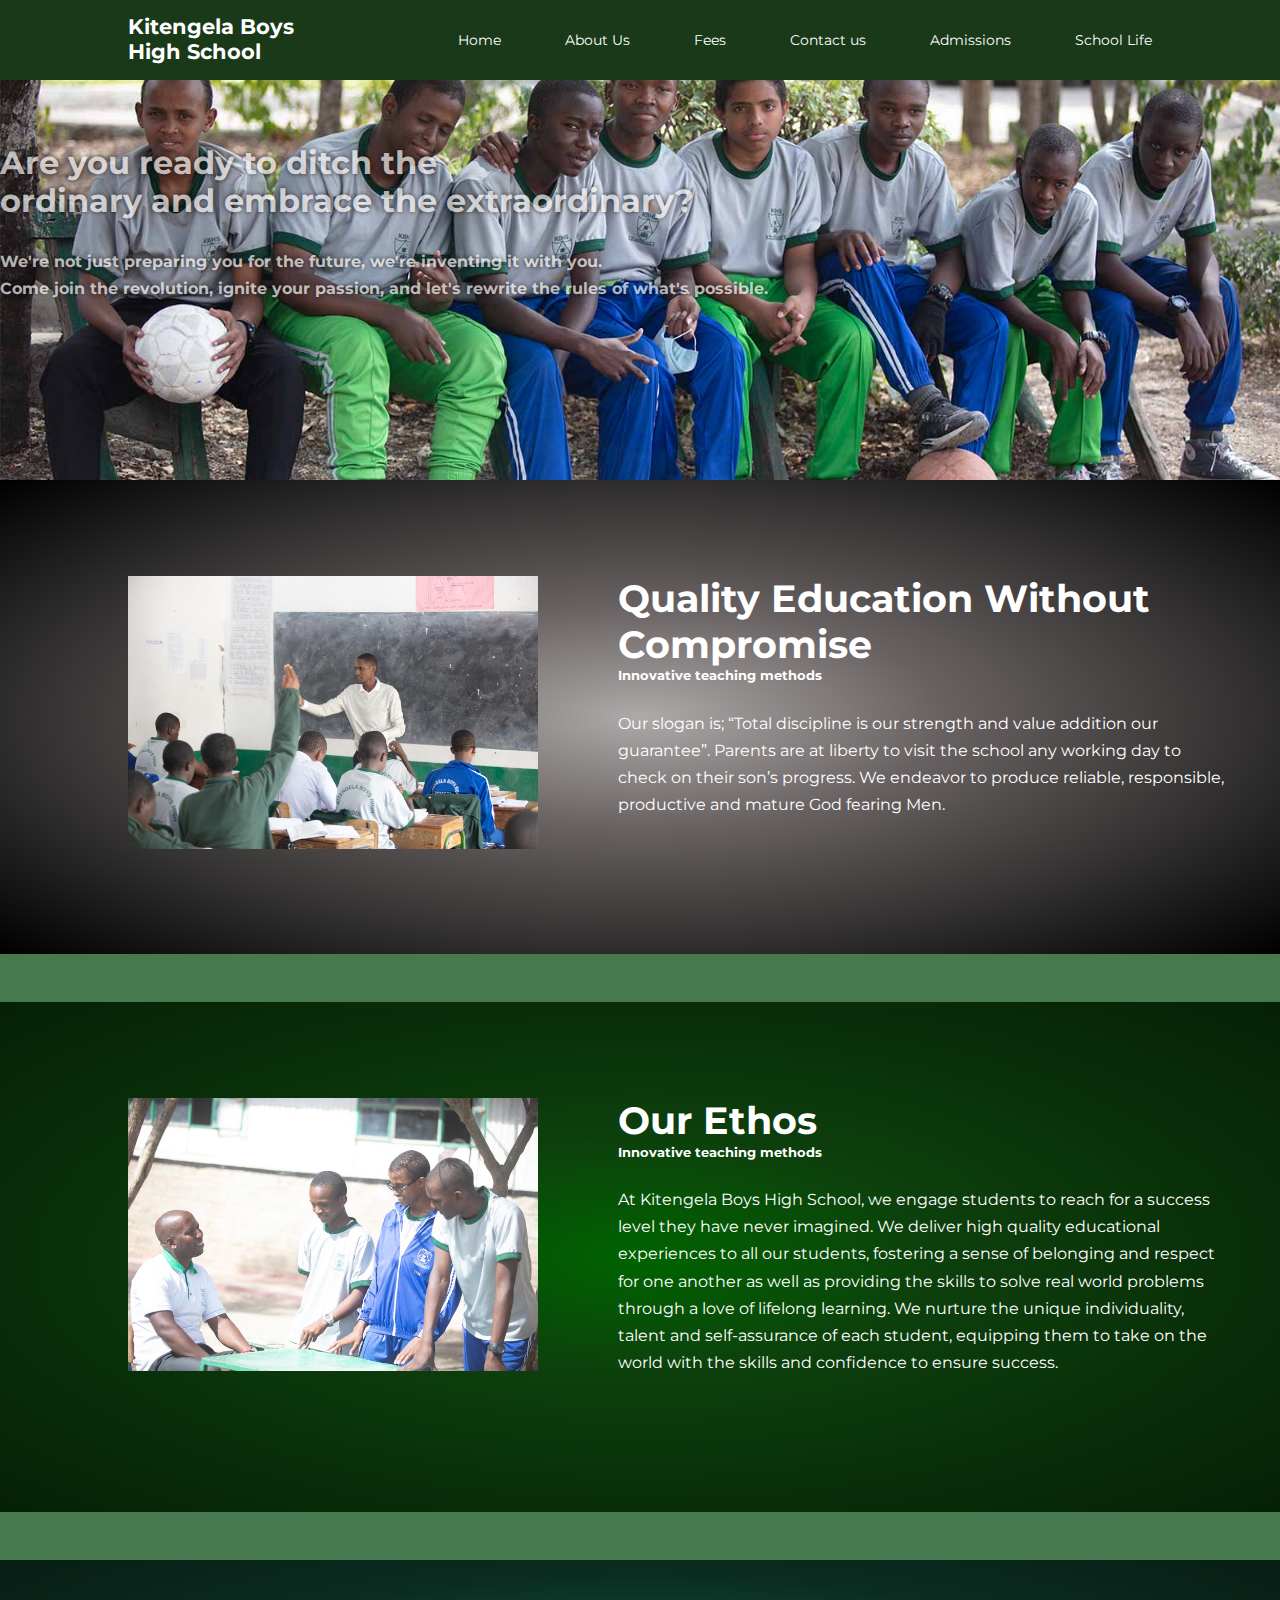
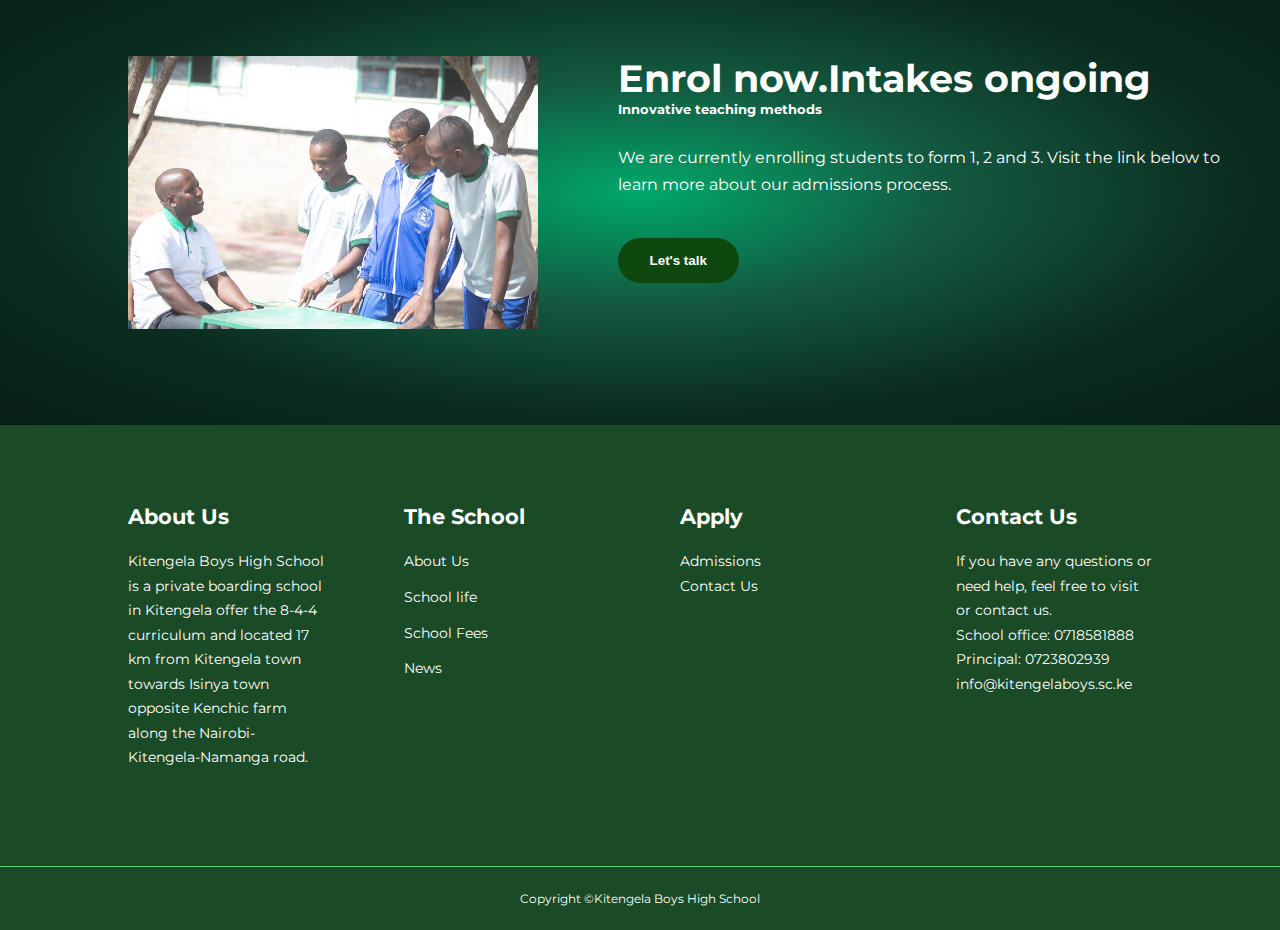
<file: kahoro22.github.io-main/about.html>
<!DOCTYPE html>
<html lang="en">
<head>
    <meta charset="UTF-8">
    <meta name="viewport" cont ent="width=device-width, initial-scale=1.0">
    <title>About Us >> Kitengela Boys High School</title>
    <!--icon scout cdn-->
    <link rel="stylesheet" href="https://unicons.iconscout.com/release/v4.0.0/css/line.css">
    <link rel="stylesheet" href="https://unicons.iconscout.com/release/v2.1.6/css/unicons.css">
     <!--google fonts links-->
     <link rel="stylesheet" href="https://fonts.googleapis.com/css?family=Montserrat|Ubuntu"/>
     
   

     <!--google monserat family fonts-->
     <link rel="preconnect" href="https://fonts.googleapis.com">
     <link rel="preconnect" href="https://fonts.gstatic.com" crossorigin>
     <link href="https://fonts.googleapis.com/css2?family=Montserrat:wght@300;400;500;600;700;900&display=swap" rel="stylesheet">
    <!--custom css link-->
    <link rel="stylesheet" href="./css/styles.css">
    <link rel="stylesheet" href="./css/about.css">
   
</head>
<body>


    <!--==NAVIGATION BAR==-->
    <nav>
        <div class="container nav__container">
            <a href="index.html"><h4>Kitengela Boys<br>High  School</h4></a>
            <ul class="nav__menu">
                <li><a href="index.html">Home</a></li>
                <li><a href="./about.html">About Us</a></li>
                <li><a href="./fees.html">Fees</a></li>
                <li><a href="./contact.html">Contact us</a></li>
                <li><a href="./admissions.html">Admissions</a></li>
                <li><a href="./courses.html">School Life</a></li>
            </ul>

            <button id="open-menu-btn"><i class="uil uil-list-ul"></i></button>
            <button id="close-menu-btn"><i class="uil uil-multiply"></i></button>


        </div>
    </nav>




<header class="about-header">
        <img src="./images/games.jpg" alt="Background Image" class="about-header-image">
        <div class="header-text">
          <h1>Are you ready to ditch the<br> ordinary and embrace the extraordinary?</h1><br>
          <p>We're not just preparing you for the future,
             we're inventing it with you.
             <br> Come join the revolution, ignite your passion,
             and let's rewrite the rules of what's possible.</p>
        </div>
</header>

<style>
.about-header {
    position: relative;
    height: 400px; /* Adjust height as needed */
    background-color: #000; /* Transparent black to blend with image */
    background-image: url('./images/games.jpg');
    background-size: cover; /* Stretch image to fit container */
    background-position: center; /* Center image  */
    text-align:start;
    color: rgb(245, 242, 242); /* Adjust text color for optimal contrast */
  }
  
.about-header-image {
    position: absolute;
    top: 0;
    left: 0;
    width: 100%;
    height: 100%;
    opacity: 0.3; /* Adjust opacity for desired image visibility */
  }
  
.about-header-text {
    position: absolute;
    top: 50%;
    left: 50%;
    transform: translate(-50%, -50%);
  }
  
 .about-header h1 {
    font-size: 2em;
    margin: 0;
    padding-top: 4rem;
    text-shadow: 0 0 5px #000;
  }
  
 .about-header p {
    margin: 0;
    font-weight: bold;
    text-shadow: 0 0 5px #000;

  }
</style>



<section class="about__achievements quality">
    <div class="container about__achievements-container">
      <div class="about__achievements-left">
        <img src="./images/boysinclass.jpg">
      </div>
      <div class="about__achievements-right">
         <h1>Quality Education Without Compromise</h1>
         <h5>Innovative teaching methods</h5>
         <p>
            Our slogan is; “Total discipline is our strength and value addition our guarantee”. Parents are at liberty to visit the school any working day to check on their son’s progress. We endeavor to produce reliable, responsible, productive and mature God fearing Men.
         </p>
        
        
      </div>
    </div>
  </section>

  <style>
    .quality{
        background:radial-gradient(#aeaaaa,#686161,#333131,#000);
    }
  </style>

<!--
    <section class="about__achievements ethoss">
      <div class="photoclass-container">
        <div class="container about__achievements-container">
        <div class="about__achievements-left">
          <img src="./images/boysinclass.jpg" class="photoclass">
        </div>
        <div class="about__achievements-right">
           <h1>Quality Education Without Compromise</h1>
           <p>Our slogan is; “Total discipline is our strength and value addition our guarantee”. Parents are at liberty to visit the school any working day to check on their son’s progress. We endeavor to produce reliable, responsible, productive and mature God fearing Men.

            The school believes and thrives on total discipline for all students. Therefore, all students are required to strictly adhere to all rules and regulations. Movement out of the school premises is HIGHLY and STRICTLY controlled at all times.
            
            Welcome to our school and we guarantee to give you back a reliable, responsible, productive, mature and God-fearing son after his stay in our school.
          </p>
          <div class="achievements__cards">
            <article class="achievement__card">
                <span class="achievement__icon">
                    <i class="uil uil-arrow-circle-right"></i>
                </span>
                 <h3>further</h3>
                <p>courses</p>
            </article>
            
            <article class="achievement__card">
                <span class="achievement__icon">
                    <i class="uil uil-arrow-circle-right"></i>
                </span>
                 <h3>further</h3>
                <p>courses</p>
            </article>

            <article class="achievement__card">
                <span class="achievement__icon">
                    <i class="uil uil-arrow-circle-right"></i>
                </span>
                 <h3>further</h3>
                <p>courses</p>
            </article>


            <article class="achievement__card pcard">
                <span class="achievement__icon">
                    <i class="uil uil-arrow-circle-right"></i>
                </span>
                 <h3>further</h3>
                <p>courses</p>
            </article>
           
          </div>
        </div>
      </div>
    </div>
</section>



<style>
   
    .photoclass{
        height:600px;
        background-blend-mode: soft-light;
    }

@media screen and (min-width:800px) and (max-width:1024){
    .photoclass{
        height:677px;
        width: 500px;
    }
}
</style>

-->


<!--
<section class="ethos">
    <div class="main-ethos">
        <img src="./images/ethos.jpg">
        <div class="about-text">
            <h1>Our Ethos</h1>
            <h5>Innovative <span class="ethosh">Teaching Methods</span></h5>
            <p>At Kitengela Boys High School, we engage students to reach for a success level they have never imagined.

                We deliver high quality educational experiences to all our students, fostering a sense of belonging and respect for one another as well as providing the skills to solve real world problems through a love of lifelong learning.
                
                We nurture the unique individuality, talent and self-assurance of each student, equipping them to take on the world with the skills and confidence to ensure success.
            </p>
            <button type="button" class="ethos-button">Let's talk</button>
       
         </div>
    </div>
</section>
-->
<section class="about__achievements quality3">
    <div class="container about__achievements-container">
      <div class="about__achievements-left">
        <img src="./images/ethos.jpg">
      </div>
      <div class="about__achievements-right">
         <h1>Our Ethos</h1>
         <h5>Innovative teaching methods</h5>
         <p>
            At Kitengela Boys High School, we engage students to reach for a success level they have never imagined.
             We deliver high quality educational experiences to all our students, fostering a sense of belonging and respect for one another as well as providing the skills to solve real world problems through a love of lifelong learning. We nurture the unique individuality, talent and self-assurance of each student,
             equipping them to take on the world with the skills and confidence to ensure success.
         </p>
        
      </div>
    </div>
  </section>

  <style>
    .quality3{
      /*color:#052105;*/
      background: radial-gradient(#006400,#0d3f0d,#092f09,#052105);
    }
  </style>


  <section class="about__achievements ethoss quality2">
    <div class="container about__achievements-container">
      <div class="about__achievements-left">
        <img src="./images/ethos.jpg">
      </div>
      <div class="about__achievements-right">
         <h1>Enrol now.Intakes ongoing</h1>
         <h5>Innovative teaching methods</h5>
         <p>
            We are currently enrolling students to form 1, 2 and 3.
             Visit the link below to learn more about our admissions process.
         </p>
         <a href="./contact.html"><button type="button" class="ethos-button">Let's talk</button></a>
      </div>
    </div>
  </section>
<style>
  .quality2{
   /* color:#071e15;*/
    background: radial-gradient(#00A86B,#135a40,#0b2c20,#071e15);
  }
</style>


    
<footer class="footer">
    <div class="container footer__container">
        <div class="footer__1">
            <a href="index.html" class="footer__logo"><h4>About Us</h4></a>
            <p>
                Kitengela Boys High School is a private boarding school in Kitengela offer the 8-4-4 curriculum and located 17 km from Kitengela town towards
                 Isinya town opposite Kenchic farm along the Nairobi-Kitengela-Namanga road.
            </p>
        </div>
        <div class="footer__2">
            <h4>The School</h4>
            <ul class="permalinks">
                <li><a href="./about.html">About Us</a></li>
                <li><a href="./courses.html">School life</a></li>
                <li><a href="./fees.html">School Fees</a></li>
                <li><a href="#">News</a></li>
            </ul>
        </div>

        <div class="footer__3">
            <h4>Apply</h4>
            <li><a href="./admissions.html">Admissions</a></li>
            <li><a href="./contact.html">Contact Us</a></li>
        </div>

        <div class="footer__4">
            <h4>Contact Us</h4>
            <p>If you have any questions or need help, feel free to visit or contact us.</p>
            <div>
                <p>School office: 0718581888</p>
                <hr>
                <p>Principal: 0723802939</p>
                <hr>
                <a href="info@kitengelaboys.sc.ke">info@kitengelaboys.sc.ke</a>

            </div>
            <ul class="footer__socials">
                <li><a href="#"><i class="uil uil-whatsapp"></i></a></li>
                <li><a href="#"><i class="uil uil-facebook"></i></a></li>
                <li><a href="#"><i class="uil uil-twitter"></i></a></li>
                <li><a href="#"><i class="uil uil-instagram"></i></a></li>
            </ul>
        </div>

        
    </div>
    <div class="footer__copyright">
        <small>Copyright &copy;Kitengela Boys High School</small>
    </div>
</footer>

<style>
  @media screen and (max-width:1024px){
  .footer__1,.footer__2,.footer__3,.footer__4{
      text-align: left;
  }
 
  }
  </style>


<script src="./main.js"></script>


</body>
</html>
</file>
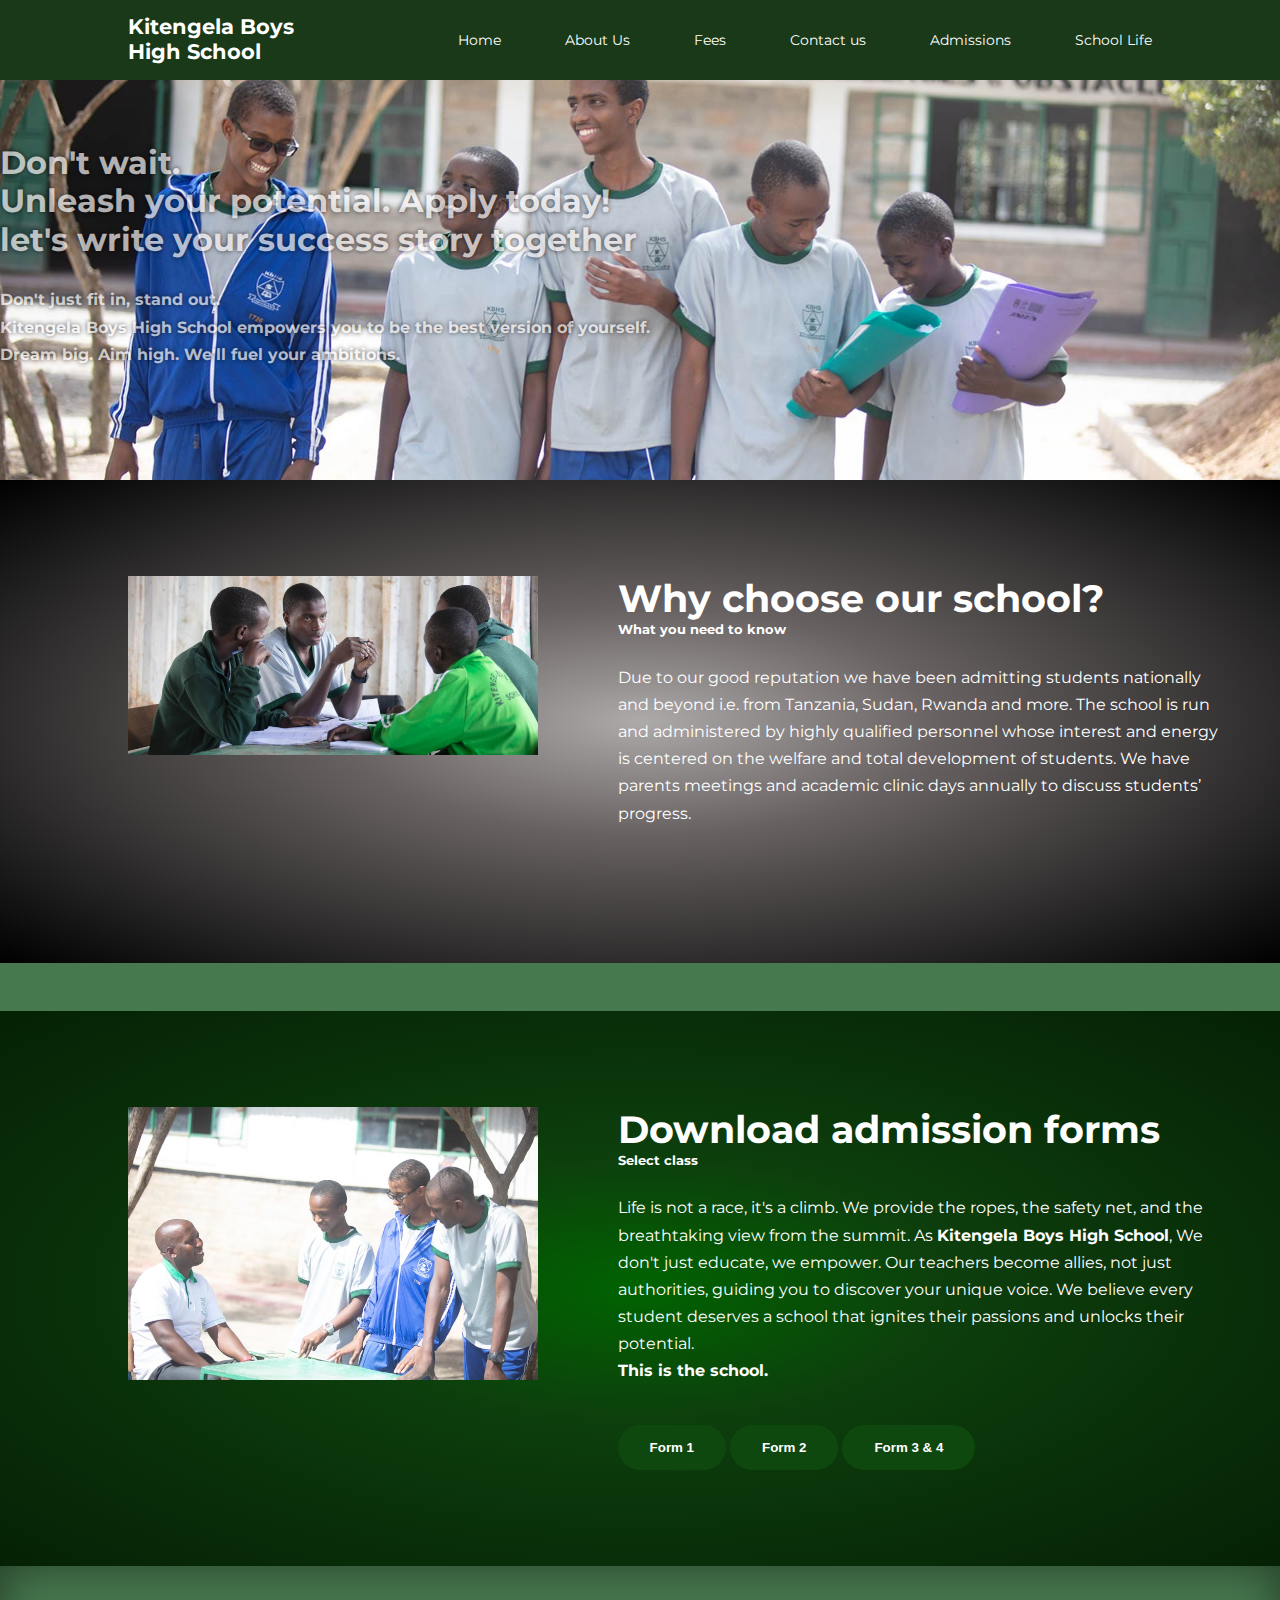
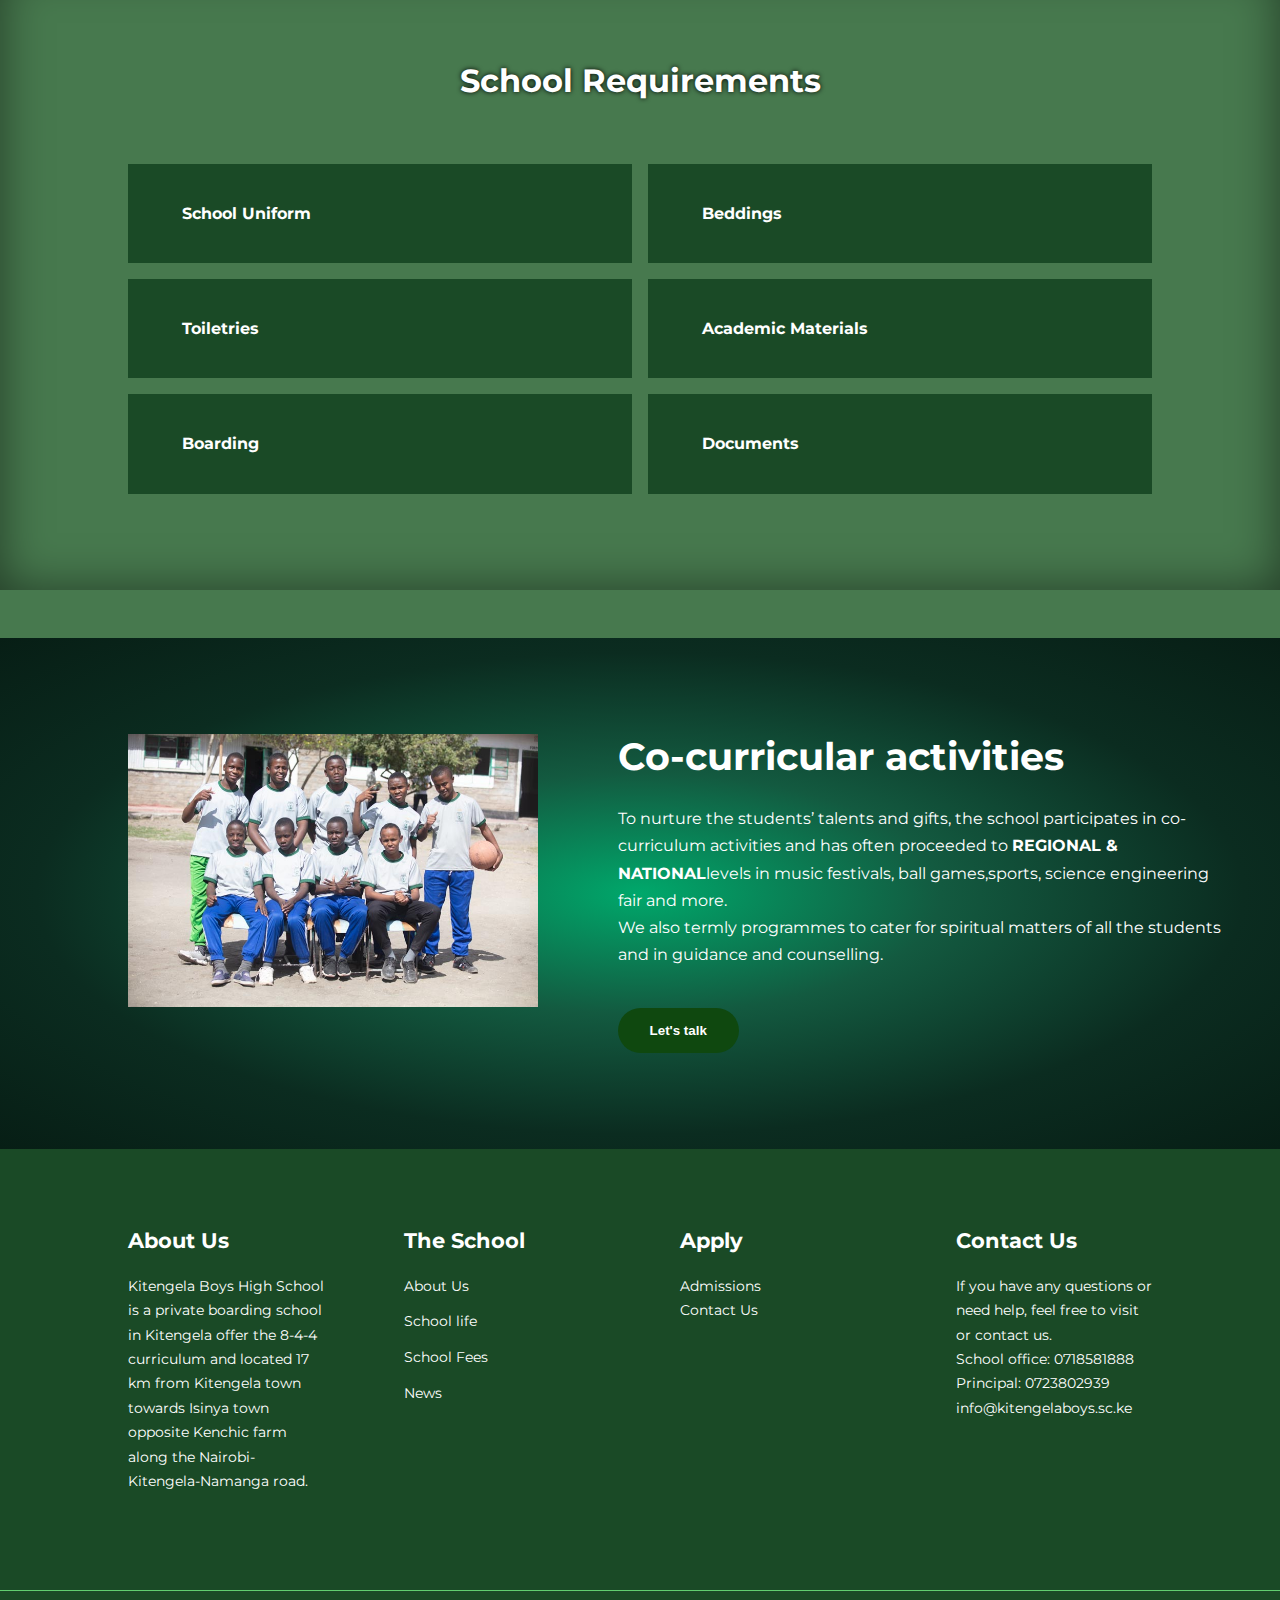
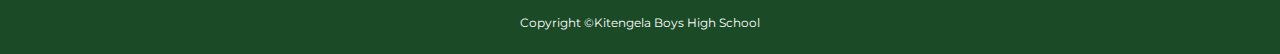
<file: kahoro22.github.io-main/admissions.html>
<!DOCTYPE html>
<html lang="en">
<head>
    <meta charset="UTF-8">
    <meta name="viewport" cont ent="width=device-width, initial-scale=1.0">
    <title>Admissions >> Kitengela Boys High School</title>
    <!--icon scout cdn-->
    <link rel="stylesheet" href="https://unicons.iconscout.com/release/v4.0.0/css/line.css">
    <link rel="stylesheet" href="https://unicons.iconscout.com/release/v2.1.6/css/unicons.css">
     <!--google fonts links-->
     <link rel="stylesheet" href="https://fonts.googleapis.com/css?family=Montserrat|Ubuntu"/>
     
   

     <!--google monserat family fonts-->
     <link rel="preconnect" href="https://fonts.googleapis.com">
     <link rel="preconnect" href="https://fonts.gstatic.com" crossorigin>
     <link href="https://fonts.googleapis.com/css2?family=Montserrat:wght@300;400;500;600;700;900&display=swap" rel="stylesheet">
    <!--custom css link-->
    <link rel="stylesheet" href="./css/styles.css">
    <link rel="stylesheet" href="./css/about.css">
   
</head>
<body>


    <!--==NAVIGATION BAR==-->
    <nav>
        <div class="container nav__container">
            <a href="index.html"><h4>Kitengela Boys<br>High  School</h4></a>
            <ul class="nav__menu">
                <li><a href="index.html">Home</a></li>
                <li><a href="./about.html">About Us</a></li>
                <li><a href="./fees.html">Fees</a></li>
                <li><a href="./contact.html">Contact us</a></li>
                <li><a href="./admissions.html">Admissions</a></li>
                <li><a href="./courses.html">School Life</a></li>
            </ul>

            <button id="open-menu-btn"><i class="uil uil-list-ul"></i></button>
            <button id="close-menu-btn"><i class="uil uil-multiply"></i></button>


        </div>
    </nav>




<header class="about-header">
        <img src="./images/happyKitengelians.jpg" alt="Background Image" class="about-header-image">
        <div class="header-text">
          <h1>Don't wait. <br>Unleash your potential. Apply today!<br>let's write your success story together</h1><br>
          <p>Don't just fit in, stand out.
            <br>Kitengela Boys High School empowers you to be the best version of yourself.
             <br>Dream big.
              Aim high. 
              We'll fuel your ambitions.
            </p>
        </div>
</header>

<style>
.about-header {
    position: relative;
    height: 400px; /* Adjust height as needed */
    background-color: #000; /* Transparent black to blend with image */
    background-image: url('./images/happyKitengelians.jpg');
    background-size: cover; /* Stretch image to fit container */
    background-position: center; /* Center image  */
    text-align:start;
    color: rgb(245, 242, 242); /* Adjust text color for optimal contrast */
  }
  
.about-header-image {
    position: absolute;
    top: 0;
    left: 0;
    width: 100%;
    height: 100%;
    opacity: 0.3; /* Adjust opacity for desired image visibility */
  }
  
.about-header-text {
    position: absolute;
    top: 50%;
    left: 50%;
    transform: translate(-50%, -50%);
  }
  
 .about-header h1 {
    font-size: 2em;
    margin: 0;
    padding-top: 4rem;
    text-shadow: 0 0 5px #000;
  }
  
 .about-header p {
    margin: 0;
    font-weight: bold;
    text-shadow: 0 0 5px #000;

  }
</style>



<section class="about__achievements quality">
    <div class="container about__achievements-container">
      <div class="about__achievements-left">
        <img src="./images/groupDiscussion.jpg">
      </div>
      <div class="about__achievements-right">
         <h1>Why choose our school?</h1>
         <h5>What you need to know</h5>
         <p>
            Due to our good reputation we have been admitting students nationally and beyond i.e. from Tanzania, Sudan, Rwanda and more. The school is run and administered by highly qualified personnel whose interest and energy is centered on the welfare and total development of students.
           We have parents meetings and academic clinic days annually to discuss students’ progress.
         </p>
        
        
      </div>
    </div>
  </section>

  <style>
    .quality{
        background:radial-gradient(#aeaaaa,#686161,#333131,#000);
    }
  </style>

<!--
    <section class="about__achievements ethoss">
      <div class="photoclass-container">
        <div class="container about__achievements-container">
        <div class="about__achievements-left">
          <img src="./images/boysinclass.jpg" class="photoclass">
        </div>
        <div class="about__achievements-right">
           <h1>Quality Education Without Compromise</h1>
           <p>Our slogan is; “Total discipline is our strength and value addition our guarantee”. Parents are at liberty to visit the school any working day to check on their son’s progress. We endeavor to produce reliable, responsible, productive and mature God fearing Men.

            The school believes and thrives on total discipline for all students. Therefore, all students are required to strictly adhere to all rules and regulations. Movement out of the school premises is HIGHLY and STRICTLY controlled at all times.
            
            Welcome to our school and we guarantee to give you back a reliable, responsible, productive, mature and God-fearing son after his stay in our school.
          </p>
          <div class="achievements__cards">
            <article class="achievement__card">
                <span class="achievement__icon">
                    <i class="uil uil-arrow-circle-right"></i>
                </span>
                 <h3>further</h3>
                <p>courses</p>
            </article>
            
            <article class="achievement__card">
                <span class="achievement__icon">
                    <i class="uil uil-arrow-circle-right"></i>
                </span>
                 <h3>further</h3>
                <p>courses</p>
            </article>

            <article class="achievement__card">
                <span class="achievement__icon">
                    <i class="uil uil-arrow-circle-right"></i>
                </span>
                 <h3>further</h3>
                <p>courses</p>
            </article>


            <article class="achievement__card pcard">
                <span class="achievement__icon">
                    <i class="uil uil-arrow-circle-right"></i>
                </span>
                 <h3>further</h3>
                <p>courses</p>
            </article>
           
          </div>
        </div>
      </div>
    </div>
</section>



<style>
   
    .photoclass{
        height:600px;
        background-blend-mode: soft-light;
    }

@media screen and (min-width:800px) and (max-width:1024){
    .photoclass{
        height:677px;
        width: 500px;
    }
}
</style>

-->


<!--
<section class="ethos">
    <div class="main-ethos">
        <img src="./images/ethos.jpg">
        <div class="about-text">
            <h1>Our Ethos</h1>
            <h5>Innovative <span class="ethosh">Teaching Methods</span></h5>
            <p>At Kitengela Boys High School, we engage students to reach for a success level they have never imagined.

                We deliver high quality educational experiences to all our students, fostering a sense of belonging and respect for one another as well as providing the skills to solve real world problems through a love of lifelong learning.
                
                We nurture the unique individuality, talent and self-assurance of each student, equipping them to take on the world with the skills and confidence to ensure success.
            </p>
            <button type="button" class="ethos-button">Let's talk</button>
       
         </div>
    </div>
</section>
-->
<section class="about__achievements quality3">
    <div class="container about__achievements-container">
      <div class="about__achievements-left">
        <img src="./images/ethos.jpg">
      </div>
      <div class="about__achievements-right">
         <h1>Download admission forms</h1>
         <h5>Select class</h5>
         <p>
            Life is not a race,
             it's a climb.
              We provide the ropes, the safety net, and the breathtaking view from the summit.
              As <b>Kitengela Boys High School</b>, We don't just educate, 
              we empower.
               Our teachers become allies, not just authorities,
               guiding you to discover your unique voice.
               We believe every student deserves a school that ignites their passions and unlocks their potential.
              <br>
               <b>This is the school.</b>
            </p>
         <a href="./admissionforms/F1-ADMISSION-LETTER-2024.pdf" target="_blank"><button type="button" class="ethos-button">Form 1</button></a>
         <a href="./admissionforms/KBHS-F2-ADMISSION-LETTER-2024.pdf" target="_blank"><button type="button" class="ethos-button">Form 2</button></a>
         <a href="./admissionforms/F34-ADMISSION-LETTER-2024.pdf" target="_blank"><button type="button" class="ethos-button">Form 3 & 4</button></a>
        
      </div>
    </div>
  </section>

  <section class="faqs">
    <h2>School Requirements</h2>
    <div class="container faqs__container">
        <article class="faq">
            <div class="faq__icon"><i class="uil uil-plus"></i></div>
            <div class="question__answer">
                <h4>School Uniform</h4>
                <p>
                <span>This set of uniform is provided in school upon payment of Ksh. 15000/=</span><br>
                <span><i class="uil uil-check-circle"></i>2 Black trousers</span><br>
                <span><i class="uil uil-check-circle"></i>2 School t-shirts</span><br>
                <span><i class="uil uil-check-circle"></i>2 White Shirts(short sleeved)</span><br>
                <span><i class="uil uil-check-circle"></i>1 pair track suit</span><br>
                <span><i class="uil uil-check-circle"></i>2 long ties</span><br>
                <span><i class="uil uil-check-circle"></i>1 Bedcover</span><br>
                <span><i class="uil uil-check-circle"></i>2 pairs og grey socks</span><br>
                <span><i class="uil uil-check-circle"></i>1 jumper</span><br>
                <span><i class="uil uil-check-circle"></i>2 Green sweaters</span><br>
                </p>
            </div>
        </article>


        <article class="faq">
            <div class="faq__icon"><i class="uil uil-plus"></i></div>
            <div class="question__answer">
                <h4>Beddings</h4>
                <p>
            
                    <span><i class="uil uil-check-circle"></i>1 blue-high density mattress 21/2 by 6inches</span><br>
                    <span><i class="uil uil-check-circle"></i>2 blankets</span><br>
                    <span><i class="uil uil-check-circle"></i>2 pairs of bed sheets</span><br>
                    <span><i class="uil uil-check-circle"></i>1 pillow</span><br>
                    <span><i class="uil uil-check-circle"></i>2 pillow cases</span><br>
                    <span><i class="uil uil-check-circle"></i>6 inner wears</span><br>
                    <span><i class="uil uil-check-circle"></i>A pair of pyjamas</span><br>
                </p>
            </div>
        </article>


        <article class="faq">
            <div class="faq__icon"><i class="uil uil-plus"></i></div>
            <div class="question__answer">
                <h4>Toiletries</h4>
                <p>
                    <span><i class="uil uil-check-circle"></i>A towel</span><br>
                    <span><i class="uil uil-check-circle"></i> Soap</span><br>
                    <span><i class="uil uil-check-circle"></i>Toilet papers</span><br>
                    <span><i class="uil uil-check-circle"></i>Shoe polish</span><br>
                    <span><i class="uil uil-check-circle"></i>Shoe brush</span><br>
                    <span><i class="uil uil-check-circle"></i>A comb</span><br>
                    <span><i class="uil uil-check-circle"></i>Toothpaste</span><br>
                    <span><i class="uil uil-check-circle"></i>Toothbrush</span><br>
                    <span><i class="uil uil-check-circle"></i>Pegs</span><br>
                </p>
            </div>
        </article>


        <article class="faq">
            <div class="faq__icon"><i class="uil uil-plus"></i></div>
            <div class="question__answer">
                <h4>Academic Materials</h4>
                <p>
                    
                    <span><i class="uil uil-check-circle"></i>Holy Bible (R.S.V)</span><br>
                    <span><i class="uil uil-check-circle"></i>A dictionary</span><br>
                    <span><i class="uil uil-check-circle"></i>Golden Bells</span><br>
                    <span><i class="uil uil-check-circle"></i>Kamusi</span><br>
                    <span><i class="uil uil-check-circle"></i>Macmillan Atlas</span><br>
                    <span><i class="uil uil-check-circle"></i>African Writer's reader</span><br>
                    <span><i class="uil uil-check-circle"></i>A motivational Book</span><br>
                    <span><i class="uil uil-check-circle"></i>Geometric set</span><br>
                    <span><i class="uil uil-check-circle"></i>Discovering Maths Book one by Oxford</span><br>
                    <span><i class="uil uil-check-circle"></i>2 reams of photocopy paper</span><br>
                    <span><i class="uil uil-check-circle"></i>12 A-4 Book covers</span><br>
                    <span><i class="uil uil-check-circle"></i>1 ream of foolscaps</span><br>
                    <span><i class="uil uil-check-circle"></i>12-A4 Exercise Books</span><br>
                    <span><i class="uil uil-check-circle"></i>One 3-Quire Note Book</span><br>
                </p>
            </div>
        </article>


        <article class="faq">
            <div class="faq__icon"><i class="uil uil-plus"></i></div>
            <div class="question__answer">
                <h4>Boarding</h4>
                <p>
                    <span><i class="uil uil-check-circle"></i>1 labelled metal box</span><br>
                    <span><i class="uil uil-check-circle"></i>2 labelled metal buckets</span><br>
                    <span><i class="uil uil-check-circle"></i>1 spoon</span><br>
                    <span><i class="uil uil-check-circle"></i>A plastic mug</span><br>
                    <span><i class="uil uil-check-circle"></i>A plastic plate</span><br>
                    <span><i class="uil uil-check-circle"></i>3 padlocks</span><br>
                    <span><i class="uil uil-check-circle"></i>A pair of black shoes</span><br>
                    <span><i class="uil uil-check-circle"></i>Black sports shoes</span><br>
                    <span><i class="uil uil-check-circle"></i>Black sandals(Bata)</span><br>
                    <span>Please note that Cloaks and slippers are not accepted</span>                  
                </p>
            </div>
        </article>


        <article class="faq">
            <div class="faq__icon"><i class="uil uil-plus"></i></div>
            <div class="question__answer">
                <h4>Documents</h4>
                <p>
                    <span><i class="uil uil-check-circle"></i>Medical Certificate</span><br>
                    <span><i class="uil uil-check-circle"></i>2 passport-size photographs</span><br>
                    <span><i class="uil uil-check-circle"></i>2 spring files</span><br>
                                                           
                </p>
            </div>
        </article>



<!--
        <article class="faq">
            <div class="faq__icon"><i class="uil uil-plus"></i></div>
            <div class="question__answer">
                <h4></h4>
                <p>
                    Kitengela Boys High School is a private boarding school in Kitengela offer the 8-4-4 curriculum and located 17 km from Kitengela town towards Isinya town
                     opposite Kenchic farm along the Nairobi-Kitengela-Namanga road.
                </p>
            </div>
        </article>



        <article class="faq">
            <div class="faq__icon"><i class="uil uil-plus"></i></div>
            <div class="question__answer">
                <h4>How do I get enrolled here</h4>
                <p>
                    Kitengela Boys High School is a private boarding school in Kitengela offer the 8-4-4 curriculum and located 17 km from Kitengela town towards Isinya town
                     opposite Kenchic farm along the Nairobi-Kitengela-Namanga road.
                </p>
            </div>
        </article>
     -->    
    </div>
</section>




  <style>
    .quality3{
      /*color:#052105;*/
      background: radial-gradient(#006400,#0d3f0d,#092f09,#052105);
    }
  </style>


  <section class="about__achievements ethoss quality2">
    <div class="container about__achievements-container">
      <div class="about__achievements-left">
        <img src="./images/basketballTeam.jpg">
      </div>
      <div class="about__achievements-right">
         <h1>Co-curricular activities</h1>
         <h5></h5>
         <p>
            To nurture the students’ talents and gifts, the school participates in co-curriculum activities and has often proceeded to <b>REGIONAL & NATIONAL</b>levels in music festivals, ball games,sports, science engineering fair and more.<br>
            We also termly programmes to cater for spiritual matters of all the students and in guidance and counselling.
        </p>
         <a href="./contact.html"><button type="button" class="ethos-button">Let's talk</button></a>
      </div>
    </div>
  </section>
<style>
  .quality2{
   /* color:#071e15;*/
    background: radial-gradient(#00A86B,#135a40,#0b2c20,#071e15);
  }
</style>


    
<footer class="footer">
    <div class="container footer__container">
        <div class="footer__1">
            <a href="index.html" class="footer__logo"><h4>About Us</h4></a>
            <p>
                Kitengela Boys High School is a private boarding school in Kitengela offer the 8-4-4 curriculum and located 17 km from Kitengela town towards
                 Isinya town opposite Kenchic farm along the Nairobi-Kitengela-Namanga road.
            </p>
        </div>
        <div class="footer__2">
            <h4>The School</h4>
            <ul class="permalinks">
                <li><a href="./about.html">About Us</a></li>
                <li><a href="./courses.html">School life</a></li>
                <li><a href="./fees.html">School Fees</a></li>
                <li><a href="#">News</a></li>
            </ul>
        </div>

        <div class="footer__3">
            <h4>Apply</h4>
            <li><a href="./admissions.html">Admissions</a></li>
            <li><a href="./contact.html">Contact Us</a></li>
        </div>

        <div class="footer__4">
            <h4>Contact Us</h4>
            <p>If you have any questions or need help, feel free to visit or contact us.</p>
            <div>
                <p>School office: 0718581888</p>
                <hr>
                <p>Principal: 0723802939</p>
                <hr>
                <a href="info@kitengelaboys.sc.ke">info@kitengelaboys.sc.ke</a>

            </div>
            <ul class="footer__socials">
                <li><a href="#"><i class="uil uil-whatsapp"></i></a></li>
                <li><a href="#"><i class="uil uil-facebook"></i></a></li>
                <li><a href="#"><i class="uil uil-twitter"></i></a></li>
                <li><a href="#"><i class="uil uil-instagram"></i></a></li>
            </ul>
        </div>

        
    </div>
    <div class="footer__copyright">
        <small>Copyright &copy;Kitengela Boys High School</small>
    </div>
</footer>

<style>
  @media screen and (max-width:1024px){
  .footer__1,.footer__2,.footer__3,.footer__4{
      text-align: left;
  }
 
  }
  </style>


<script src="./main.js"></script>


</body>
</html>
</file>
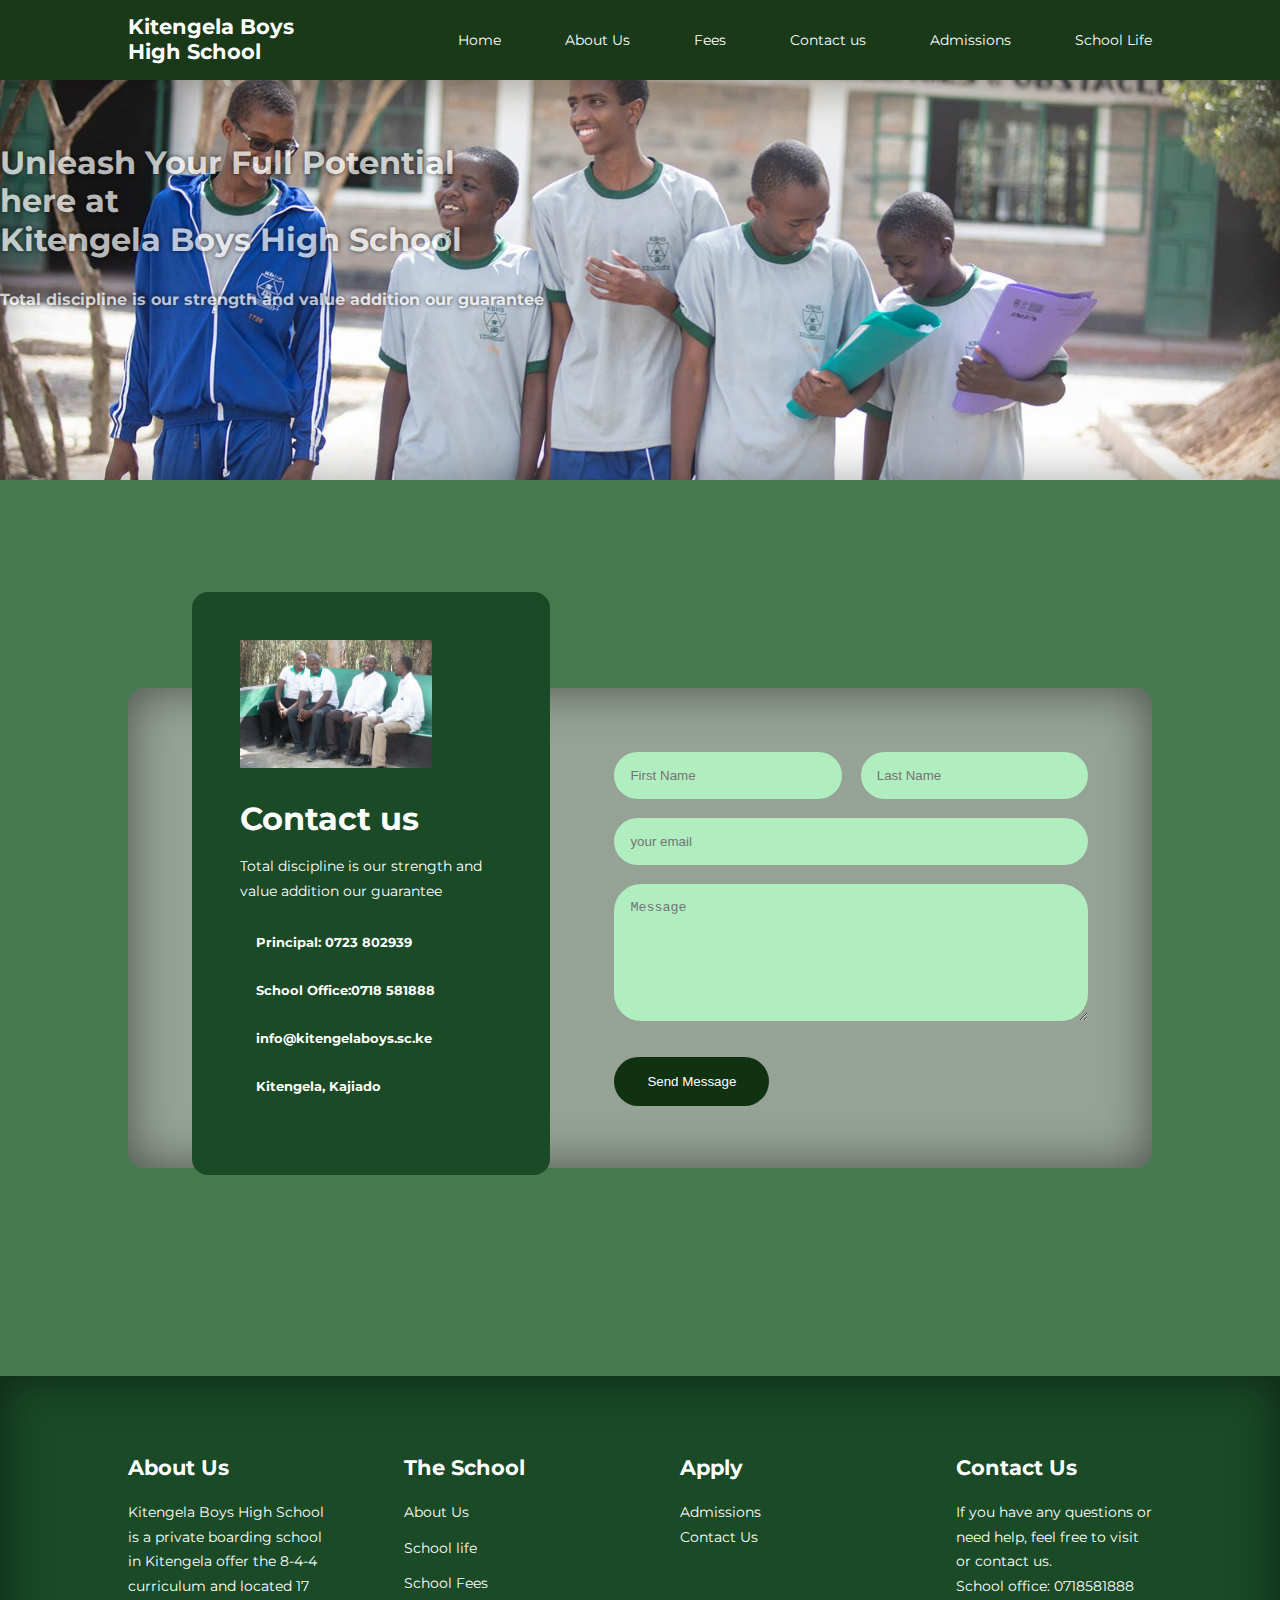
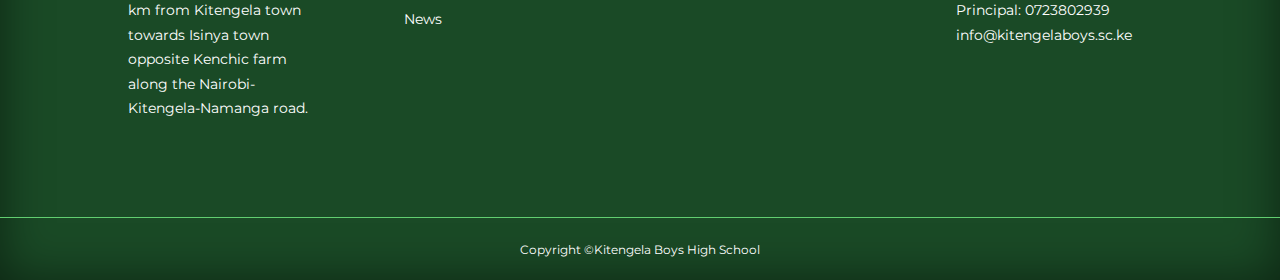
<file: kahoro22.github.io-main/contact.html>
<!DOCTYPE html>
<html lang="en">
<head>
    <meta charset="UTF-8">
    <meta name="viewport" cont ent="width=device-width, initial-scale=1.0">
    <title>Contact us>> Kitengela Boys High School</title>
    <!--icon scout cdn-->
    <link rel="stylesheet" href="https://unicons.iconscout.com/release/v4.0.0/css/line.css">
    <link rel="stylesheet" href="https://unicons.iconscout.com/release/v2.1.6/css/unicons.css">
     <!--google fonts links-->
     <link rel="stylesheet" href="https://fonts.googleapis.com/css?family=Montserrat|Ubuntu"/>
     
   

     <!--google monserat family fonts-->
     <link rel="preconnect" href="https://fonts.googleapis.com">
     <link rel="preconnect" href="https://fonts.gstatic.com" crossorigin>
     <link href="https://fonts.googleapis.com/css2?family=Montserrat:wght@300;400;500;600;700;900&display=swap" rel="stylesheet">
    <!--custom css link-->
   
    <link rel="stylesheet" href="./css/styles.css">
    <link rel="stylesheet" href="./css/about.css">
    <link rel="stylesheet" href="./css/contact.css">
   
</head>
<body>


    <!--==NAVIGATION BAR==-->
    <nav>
        <div class="container nav__container">
            <a href="./index.html"><h4>Kitengela Boys<br>High School</h4></a>
            <ul class="nav__menu">
                <li><a href="./index.html">Home</a></li>
                <li><a href="./about.html">About Us</a></li>
                <li><a href="./fees.html">Fees</a></li>
                <li><a href="./contact.html">Contact us</a></li>
                <li><a href="./admissions.html">Admissions</a></li>
                <li><a href="./courses.html">School Life</a></li>
            </ul>

            <button id="open-menu-btn"><i class="uil uil-list-ul"></i></button>
            <button id="close-menu-btn"><i class="uil uil-multiply"></i></button>


        </div>
    </nav>




<header class="about-header">
        <img src="./images/happyKitengelians.jpg" alt="Background Image" class="about-header-image">
        <div class="header-text">
          <h1>Unleash Your Full Potential<br>here at<br> Kitengela Boys High  School</h1><br>
          <p>Total discipline is our strength
            and value addition our guarantee</p>
            <!--
            <a href="./admissions.html" class="btn btn-primary">Get Admitted</a>
          -->
        </div>
</header>

<style>
.about-header {
    box-shadow: inset 0 0 3rem rgba(0,0,0,0.5);
    position: relative;
    height: 400px; /* Adjust height as needed */
    background-color: #000; /* Transparent black to blend with image */
    background-image: url('./images/happyKitengelians.jpg');
    background-size: cover; /* Stretch image to fit container */
    background-position: center; /* Center image  */
    text-align:start;
    color: rgb(252, 252, 252); /* Adjust text color for optimal contrast */
  }
  
.about-header-image {
    position: absolute;
    top: 0;
    left: 0;
    width: 100%;
    height: 100%;
    opacity: 0.3; /* Adjust opacity for desired image visibility */
  }
  
.about-header-text {
    position: absolute;
    top: 50%;
    left: 50%;
    transform: translate(-50%, -50%);
  }
  
 .about-header h1 {
    font-size: 2em;
    margin: 0;
    padding-top: 4rem;
    text-shadow: 0 0 5px #000;
  }
  
 .about-header p {
    margin: 0;
    font-weight: bold;
    text-shadow: 0 0 5px #000;

  }
.btn{
    display: inline-block;
    background-color: var(--color-white);
    color: var(--color-black);
    padding:1rem 2rem;
    border: 1px solid transparent;
    font-family: 500;
    transition: var(--transition);
    border-radius: 35px;
}
 .btn:hover{

    background: transparent;
    color:var(--color-white);
    border-color: var(--color-white);
 }
 .btn-primary{
    background-color:rgb(17, 50, 17);
    color: var(--color-white);
 }
</style>



<section class="contact">
    <div class="container contact__container">
        <aside class="contact__aside">
            <div class="aside__image">
                <img src="./images/TeachersonBench.jpg">
            </div>
            <h2>Contact us</h2>
            <p>
                Total discipline is our strength
                 and value addition our guarantee
            </p>
            <ul class="contact__details">
                <li>
                    <i class="uil uil-airplay"></i>
                    <h5>Principal: 0723 802939 </h5>
                </li>
                <li>
                    <i class="uil uil-airplay"></i>
                    <h5>School Office:0718 581888 </h5>
                
                </li>
                <li>
                    <i class="uil uil-envelope-download"></i>
                    <h5><a href="mailto:">info@kitengelaboys.sc.ke</a></h5>
                </li>
                <li>
                    <i class="uil uil-map-marker-alt"></i>
                    <h5>Kitengela, Kajiado</h5>
                </li>
            </ul>
        </aside>

        <form class="contact__form">
            <div class="form__name">
                <input type="text" name="First Name" placeholder="First Name" required>
                <input type="text" name="Last Name" placeholder="Last Name" required>
            </div>
            <input type="email" name="Email Address" placeholder="your email" required>
            <textarea name="message" rows="7" placeholder="Message" required></textarea>
            <button type="submit" class="btn btn-primary">Send Message</button>
        </form>
    </div>
</section>
















<footer class="footer" style="box-shadow: inset 0 0 3rem rgba(0,0,0,0.5);">
    <div class="container footer__container">
        <div class="footer__1">
            <a href="index.html" class="footer__logo"><h4>About Us</h4></a>
            <p>
                Kitengela Boys High School is a private boarding school in Kitengela offer the 8-4-4 curriculum and located 17 km from Kitengela town towards
                 Isinya town opposite Kenchic farm along the Nairobi-Kitengela-Namanga road.
            </p>
        </div>
        <div class="footer__2">
            <h4>The School</h4>
            <ul class="permalinks">
                <li><a href="./about.html">About Us</a></li>
                <li><a href="./courses.html">School life</a></li>
                <li><a href="./fees.html">School Fees</a></li>
                <li><a href="#">News</a></li>
            </ul>
        </div>

        <div class="footer__3">
            <h4>Apply</h4>
            <li><a href="./admissions.html">Admissions</a></li>
            <li><a href="./contact.html">Contact Us</a></li>
        </div>

        <div class="footer__4">
            <h4>Contact Us</h4>
            <p>If you have any questions or need help, feel free to visit or contact us.</p>
            <div>
                <p>School office: 0718581888</p>
                <hr>
                <p>Principal: 0723802939</p>
                <hr>
                <a href="info@kitengelaboys.sc.ke">info@kitengelaboys.sc.ke</a>

            </div>
            <ul class="footer__socials">
                <li><a href="#"><i class="uil uil-whatsapp"></i></a></li>
                <li><a href="#"><i class="uil uil-facebook"></i></a></li>
                <li><a href="#"><i class="uil uil-twitter"></i></a></li>
                <li><a href="#"><i class="uil uil-instagram"></i></a></li>
            </ul>
        </div>

        
    </div>
    <div class="footer__copyright">
        <small>Copyright &copy;Kitengela Boys High School</small>
    </div>
</footer>

<style>
    @media screen and (max-width:1024px){
    .footer__1,.footer__2,.footer__3,.footer__4{
        text-align: left;
    }
   
    }
    </style>



<script src="./main.js"></script>


</body>
</html>
</file>
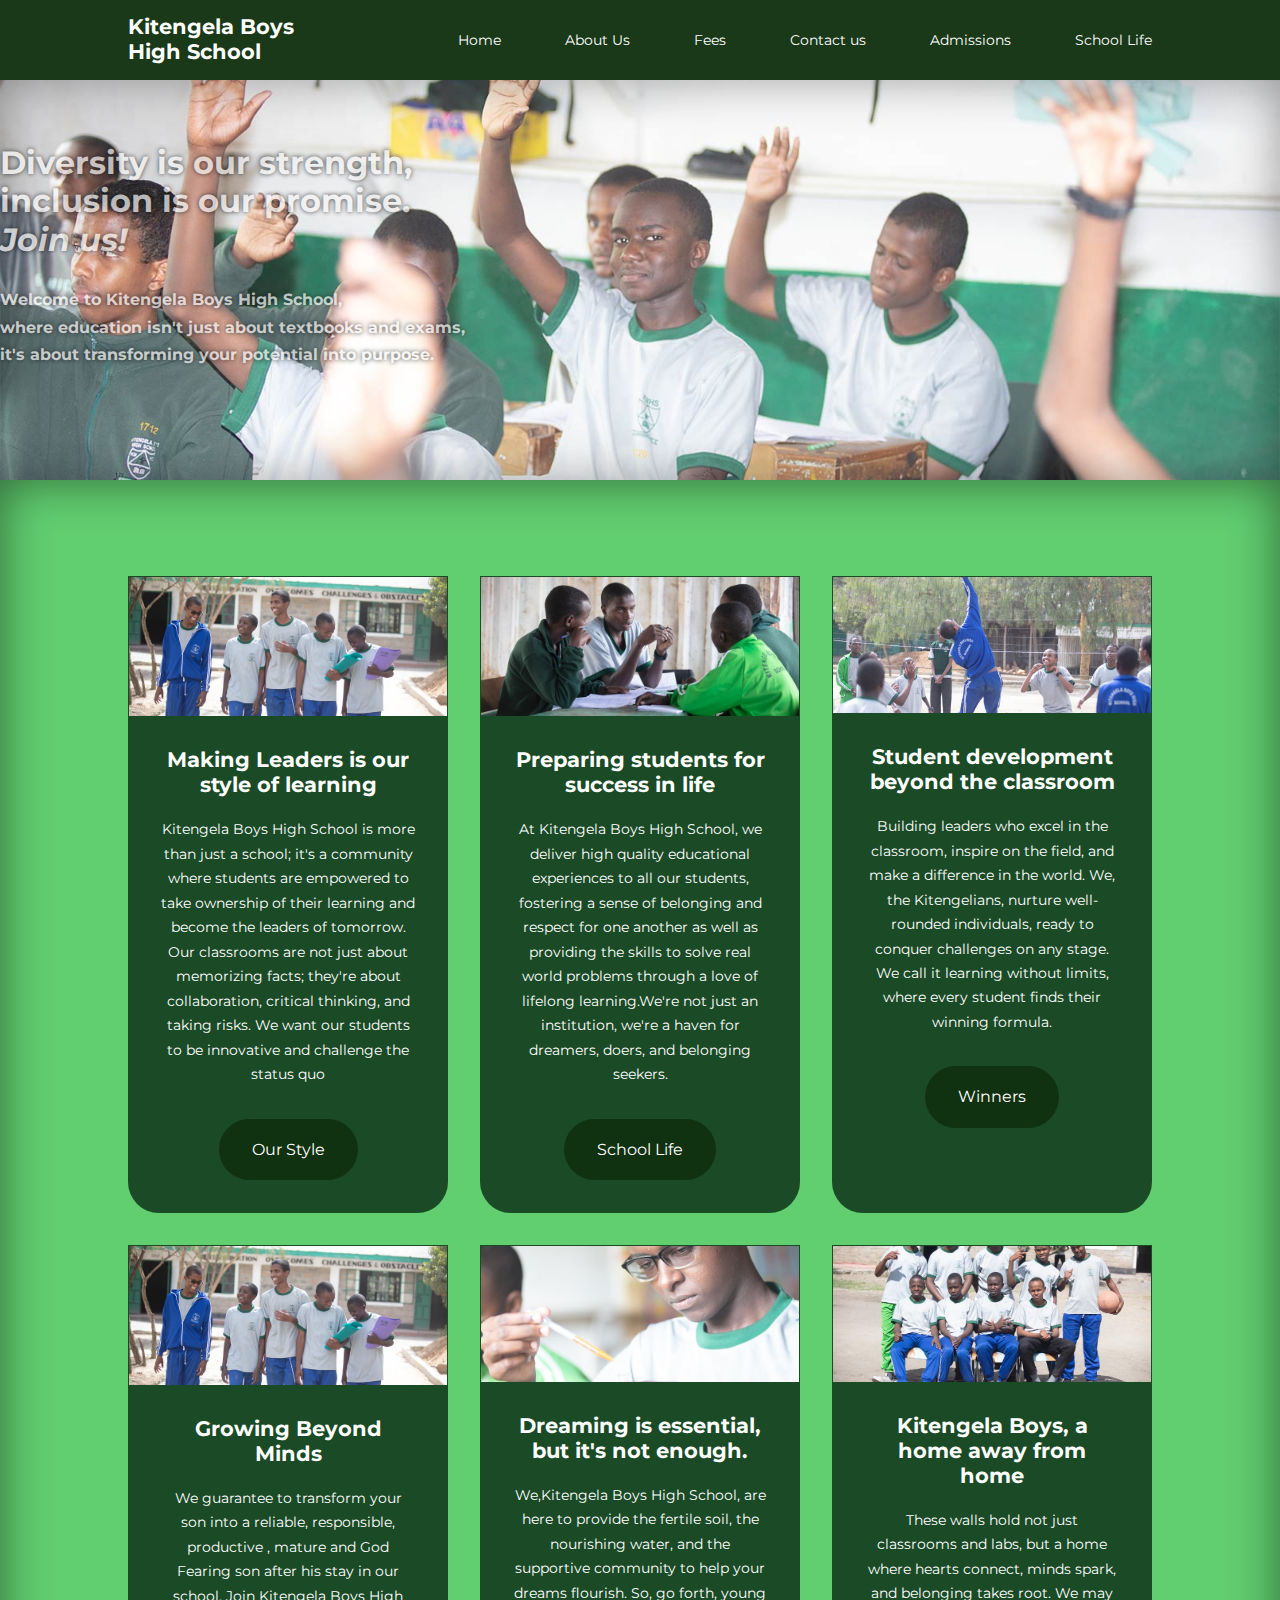
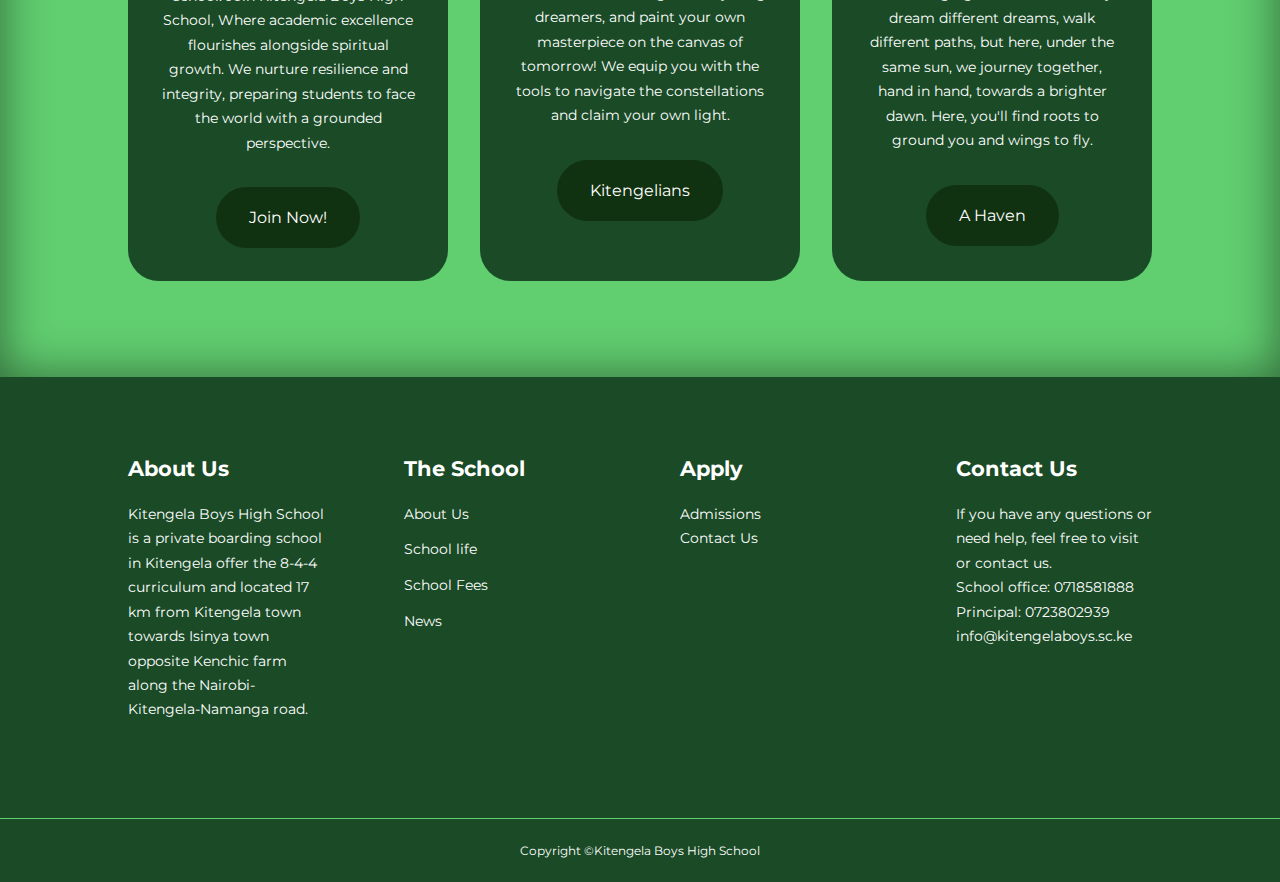
<file: kahoro22.github.io-main/courses.html>
<!DOCTYPE html>
<html lang="en">
<head>
    <meta charset="UTF-8">
    <meta name="viewport" cont ent="width=device-width, initial-scale=1.0">
    <title>School Life >> Kitengela Boys High School</title>
    <!--icon scout cdn-->
    <link rel="stylesheet" href="https://unicons.iconscout.com/release/v4.0.0/css/line.css">
    <link rel="stylesheet" href="https://unicons.iconscout.com/release/v2.1.6/css/unicons.css">
     <!--google fonts links-->
     <link rel="stylesheet" href="https://fonts.googleapis.com/css?family=Montserrat|Ubuntu"/>
     
   

     <!--google monserat family fonts-->
     <link rel="preconnect" href="https://fonts.googleapis.com">
     <link rel="preconnect" href="https://fonts.gstatic.com" crossorigin>
     <link href="https://fonts.googleapis.com/css2?family=Montserrat:wght@300;400;500;600;700;900&display=swap" rel="stylesheet">
    <!--custom css link-->
    <link rel="stylesheet" href="./css/courses.css">
    <link rel="stylesheet" href="./css/styles.css">
    <link rel="stylesheet" href="./css/about.css">
   
</head>
<body>


    <!--==NAVIGATION BAR==-->
    <nav>
        <div class="container nav__container">
            <a href="index.html"><h4>Kitengela Boys <br>High School</h4></a>
            <ul class="nav__menu">
                <li><a href="index.html">Home</a></li>
                <li><a href="./about.html">About Us</a></li>
                <li><a href="./fees.html">Fees</a></li>
                <li><a href="./contact.html">Contact us</a></li>
                <li><a href="./admissions.html">Admissions</a></li>
                <li><a href="./courses.html">School Life</a></li>
            </ul>

            <button id="open-menu-btn"><i class="uil uil-list-ul"></i></button>
            <button id="close-menu-btn"><i class="uil uil-multiply"></i></button>


        </div>
    </nav>


    <header class="about-header">
        <img src="./images/StudentsInClass.jpg" alt="Background Image" class="about-header-image">
        <div class="header-text">
          <h1>Diversity is our strength,<br> inclusion is our promise.<em><br>Join us!</em></h1><br>
          <p>
            Welcome to Kitengela Boys High  School,<br> where education isn't just about textbooks and exams,<br>
             it's about transforming your potential into purpose.
          </p>
        </div>
</header>

<style>
.about-header {
    box-shadow: inset 0 0 3rem rgba(0,0,0,0.5);
    position: relative;
    height: 400px; /* Adjust height as needed */
    background-color: #000; /* Transparent black to blend with image */
    background-image: url('./images/StudentsInClass.jpg');
    background-size: cover; /* Stretch image to fit container */
    background-position: center; /* Center image  */
    text-align:start;
    color: rgb(245, 244, 244); /* Adjust text color for optimal contrast */
  }
  
.about-header-image {
    position: absolute;
    top: 0;
    left: 0;
    width: 100%;
    height: 100%;
    border-bottom: none;
    opacity: 0.3; /* Adjust opacity for desired image visibility */
  }
  
.about-header-text {
    
    position: absolute;
    top: 50%;
    left: 50%;
    transform: translate(-50%, -50%);
  }
  
 .about-header h1 {
    font-size: 2em;
    margin: 0;
    padding-top: 4rem;
    text-shadow: 0 0 5px #000;
  }
  
 .about-header p {
    margin: 0;
    font-weight: bold;
    text-shadow: 0 0 5px #000;

  }
</style>






<section class="courses pagecourse">
       <div class="container courses__container">
            <article class="course">
                <div class="course__image">
                    <img src="./images/happyKitengelians.jpg">
                </div>
               <div class="course__info">
                <h4>Making Leaders is our style of learning</h4>
                <p> Kitengela Boys High School is more than just a school; it's a community where students are empowered to take
                     ownership of their learning and become the leaders of tomorrow.
                    Our classrooms are not just about memorizing facts; they're about collaboration, critical thinking, and taking risks.
                     We want our students to be innovative and challenge the status quo</p>
                <a href="./admissions.html" class="btn btn-primary">Our Style</a> 
               </div>        
            </article>

            <article class="course">
                <div class="course__image">
                    <img src="./images/groupDiscussion.jpg">
                </div>
                <div class="course__info">
                    <h4>Preparing students for success in life</h4>
                <p>At Kitengela Boys High School, we deliver high quality educational experiences to all our students, fostering a sense of belonging and respect for one another as well as 
                    providing the skills to solve real world problems through a love of lifelong learning.We're not just an institution, we're a haven for dreamers,
                     doers, and belonging seekers.</p>
                <a href="./courses.html" class="btn btn-primary">School Life</a>
                </div>         
            </article>


            <article class="course">
                <div class="course__image">
                    <img src="./images/volleyball.jpg" class="photo">
                </div>
               <div class="course__info">
                <h4>Student development beyond the classroom</h4>
                <p>Building leaders who excel in the classroom, inspire on the field, and make a difference in the world.
                    We, the Kitengelians, nurture well-rounded individuals, ready to conquer challenges on any stage. We call 
                    it learning without limits, where every student finds their winning formula.
                </p>
                <a href="./courses.html" class="btn btn-primary">Winners</a> 
               </div>        
            </article>

            <article class="course">
                <div class="course__image">
                    <img src="./images/happyKitengelians.jpg">
                </div>
               <div class="course__info">
                <h4>Growing Beyond Minds</h4>
                <p>We guarantee to transform your son into a reliable, responsible, productive
                    , mature and God Fearing son after his stay in our school.
                   Join Kitengela Boys High  School,  Where academic excellence flourishes alongside spiritual growth.
                   We nurture resilience and integrity, preparing students to face the world with a grounded perspective.
                </p>
                <a href="./admissions.html" class="btn btn-primary">Join Now!</a> 
               </div>        
            </article>

            <article class="course">
                <div class="course__image">
                    <img src="./images/chemistryStudent.jpg" class="photo">
                </div>
                <div class="course__info">
                    <h4>Dreaming is essential, but it's not enough.</h4>
                <p>
                    We,Kitengela Boys High School, are here to provide the fertile soil, the nourishing water, and the supportive community to help your dreams flourish.
                     So, go forth, young dreamers, and paint your own masterpiece on the canvas of tomorrow!
                     We equip you with the tools to navigate the constellations and claim your own light.
                </p>
                <a href="./courses.html" class="btn btn-primary">Kitengelians</a>
                </div>         
            </article>


            <article class="course">
                <div class="course__image">
                    <img src="./images/basketballTeam.jpg"  class="photo">
                </div>
                <div class="course__info">
                    <h4>Kitengela Boys, a home away from home</h4>
                <p>
                    These walls hold not just classrooms and labs, but a home where hearts connect,
                     minds spark, and belonging takes root.
                     We may dream different dreams, walk different paths, but here, under the same sun,
                      we journey together, hand in hand, towards a brighter dawn.
                      Here, you'll find roots to ground you and wings to fly.
                </p>
                <a href="./courses.html" class="btn btn-primary">A Haven</a>
                </div>         
            </article>


        </div>
    </section>



<style>
    .photo{
        height:136px;
        object-fit: cover;
    }
</style>



















<footer class="footer">
    <div class="container footer__container">
        <div class="footer__1">
            <a href="index.html" class="footer__logo"><h4>About Us</h4></a>
            <p>
                Kitengela Boys High School is a private boarding school in Kitengela offer the 8-4-4 curriculum and located 17 km from Kitengela town towards
                 Isinya town opposite Kenchic farm along the Nairobi-Kitengela-Namanga road.
            </p>
        </div>
        <div class="footer__2">
            <h4>The School</h4>
            <ul class="permalinks">
                <li><a href="./about.html">About Us</a></li>
                <li><a href="./courses.html">School life</a></li>
                <li><a href="./fees.html">School Fees</a></li>
                <li><a href="">News</a></li>
            </ul>
        </div>

        <div class="footer__3">
            <h4>Apply</h4>
            <li><a href="./admissions.html">Admissions</a></li>
            <li><a href="./contact.html">Contact Us</a></li>
        </div>

        <div class="footer__4">
            <h4>Contact Us</h4>
            <p>If you have any questions or need help, feel free to visit or contact us.</p>
            <div>
                <p>School office: 0718581888</p>
                <hr>
                <p>Principal: 0723802939</p>
                <hr>
                <a href="info@kitengelaboys.sc.ke">info@kitengelaboys.sc.ke</a>

            </div>
            <ul class="footer__socials">
                <li><a href="#"><i class="uil uil-whatsapp"></i></a></li>
                <li><a href="#"><i class="uil uil-facebook"></i></a></li>
                <li><a href="#"><i class="uil uil-twitter"></i></a></li>
                <li><a href="#"><i class="uil uil-instagram"></i></a></li>
            </ul>
        </div>

        
    </div>
    <div class="footer__copyright">
        <small>Copyright &copy;Kitengela Boys High School</small>
    </div>
</footer>


<style>
    @media screen and (max-width:1024px){
    .footer__1,.footer__2,.footer__3,.footer__4{
        text-align: left;
    }
   
    }
    </style>


<script src="./main.js"></script>


</body>
</html>
</file>
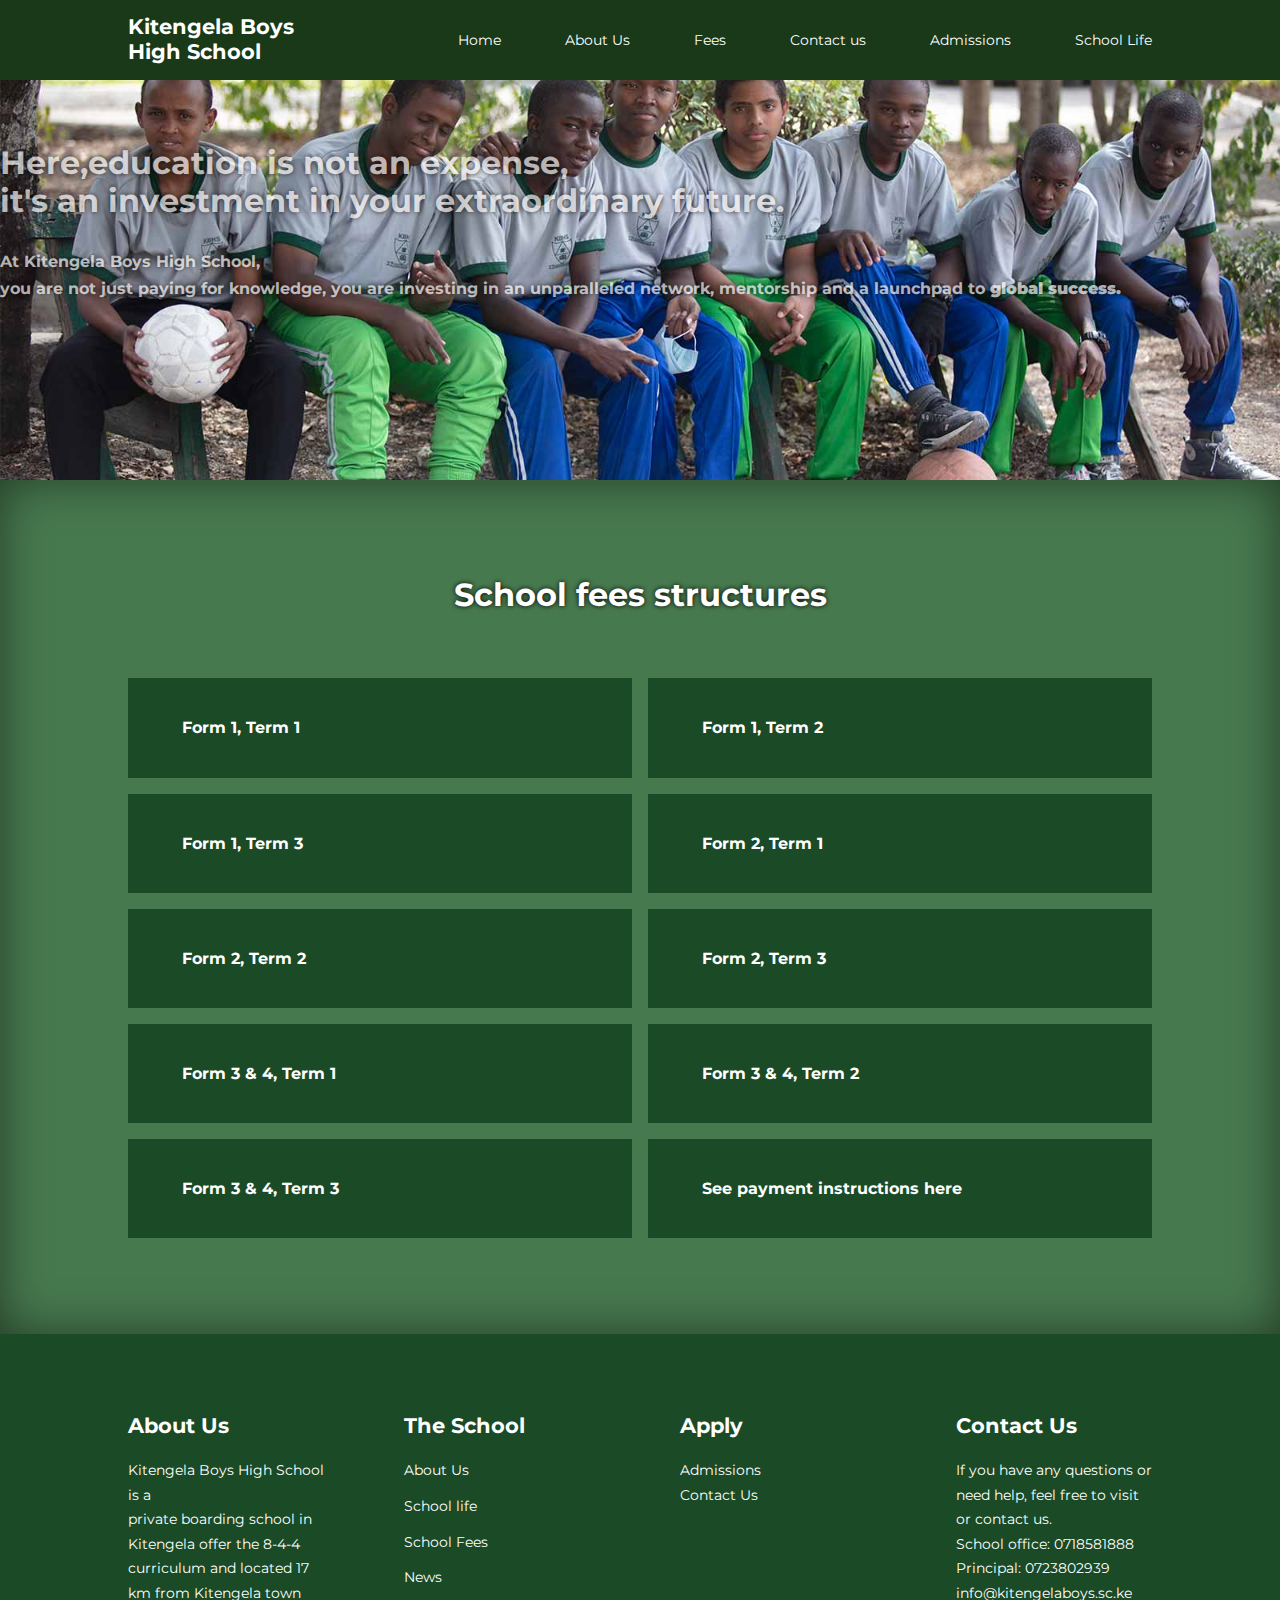
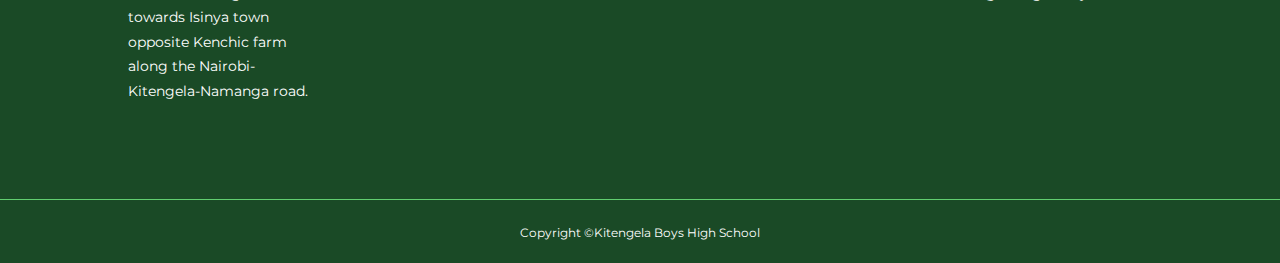
<file: kahoro22.github.io-main/fees.html>
<!DOCTYPE html>
<html lang="en">
<head>
    <meta charset="UTF-8">
    <meta name="viewport" cont ent="width=device-width, initial-scale=1.0">
    <title>School Fees>> Kitengela Boys High School</title>
    <!--icon scout cdn-->
    <link rel="stylesheet" href="https://unicons.iconscout.com/release/v4.0.0/css/line.css">
    <link rel="stylesheet" href="https://unicons.iconscout.com/release/v2.1.6/css/unicons.css">
     <!--google fonts links-->
     <link rel="stylesheet" href="https://fonts.googleapis.com/css?family=Montserrat|Ubuntu"/>
     
    <!--Swiper js css link-->
    <link rel="stylesheet"  href="https://cdn.jsdelivr.net/npm/swiper@11/swiper-bundle.min.css"/>


     <!--google monserat family fonts-->
     <link rel="preconnect" href="https://fonts.googleapis.com">
     <link rel="preconnect" href="https://fonts.gstatic.com" crossorigin>
     <link href="https://fonts.googleapis.com/css2?family=Montserrat:wght@300;400;500;600;700;900&display=swap" rel="stylesheet">
    <!--custom css link-->
    <link rel="stylesheet" href="./css/styles.css">
    
    <!--
    <style>
       
        .swiper {
          width: 100%;
          height: 100%;
        }
    /*
        .swiper-slide {
          text-align: center;
          font-size: 18px;
          background: #fff;
          display: flex;
          justify-content: center;
          align-items: center;
        }*/
    
        .slider-image img{
          display: block;
          width: 100%;
          height: 100%;
          object-fit: cover;
        }
    
        .autoplay-progress {
          position: absolute;
          right: 16px;
          bottom: 16px;
          z-index: 10;
          width: 48px;
          height: 48px;
          display: flex;
          align-items: center;
          justify-content: center;
          font-weight: bold;
          color: var(--swiper-theme-color);
        }
    
        .autoplay-progress svg {
          --progress: 0;
          position: absolute;
          left: 0;
          top: 0px;
          z-index: 10;
          width: 100%;
          height: 100%;
          stroke-width: 4px;
          stroke: var(--swiper-theme-color);
          fill: none;
          stroke-dashoffset: calc(125.6 * (1 - var(--progress)));
          stroke-dasharray: 125.6;
          transform: rotate(-90deg);
        }
      </style>
    -->
</head>

<body>


    <!--==NAVIGATION BAR==-->
    <nav>
        <div class="container nav__container">
            <a href="index.html"><h4>Kitengela Boys<br>High School</h4></a>
            <ul class="nav__menu">
                <li><a href="index.html">Home</a></li>
                <li><a href="./about.html">About Us</a></li>
                <li><a href="./fees.html">Fees</a></li>
                <li><a href="./contact.html">Contact us</a></li>
                <li><a href="./admissions.html">Admissions</a></li>
                <li><a href="./courses.html">School Life</a></li>
            </ul>

            <button id="open-menu-btn"><i class="uil uil-list-ul"></i></button>
            <button id="close-menu-btn"><i class="uil uil-multiply"></i></button>


        </div>
    </nav>



    <header class="about-header">
        <img src="./images/games.jpg" alt="Background Image" class="about-header-image">
        <div class="header-text">
          <h1>Here,education is not an expense,<br> it's an investment in your extraordinary future.</h1><br>
          <p>
            At Kitengela Boys High  School,<br>you are not just paying 
            for knowledge,
             you are investing in an unparalleled network, 
             mentorship and a launchpad to <b>global success.</b>
          </p>
        </div>
</header>

<style>
.about-header {
    position: relative;
    height: 400px; /* Adjust height as needed */
    background-color: #000; /* Transparent black to blend with image */
    background-image: url('./images/games.jpg');
    background-size: cover; /* Stretch image to fit container */
    background-position: center; /* Center image  */
    text-align:start;
    color: rgb(245, 242, 242); /* Adjust text color for optimal contrast */
  }
  
.about-header-image {
    position: absolute;
    top: 0;
    left: 0;
    width: 100%;
    height: 100%;
    opacity: 0.3; /* Adjust opacity for desired image visibility */
  }
  
.about-header-text {
    position: absolute;
    top: 50%;
    left: 50%;
    transform: translate(-50%, -50%);
  }
  
 .about-header h1 {
    font-size: 2em;
    margin: 0;
    padding-top: 4rem;
    text-shadow: 0 0 5px #000;
  }
  
 .about-header p {
    margin: 0;
    font-weight: bold;
    text-shadow: 0 0 5px #000;

  }
</style>






    <section class="faqs">
        <h2>School fees structures</h2>
        <div class="container faqs__container">
            <article class="faq">
                <div class="faq__icon"><i class="uil uil-plus"></i></div>
                <div class="question__answer">
                    <h4>Form 1, Term 1</h4>
                    <p>
                        <b><sup>kes</sup>31,350</b>
                        <p>Tuition-12,900</p>
                        <p>Boarding-17,450</p>
                        <p>Tuition-1,000</p>
                    </p>
                </div>
            </article>
    
    
            <article class="faq">
                <div class="faq__icon"><i class="uil uil-plus"></i></div>
                <div class="question__answer">
                    <h4>Form 1, Term 2</h4>
                    <p>
                        <b><sup>kes</sup>31,350</b>
                        <p>Tuition-12,900</p>
                        <p>Boarding-17,450</p>
                        <p>Tuition-1,000</p>
                    </p>
                </div>
            </article>
    
    
            <article class="faq">
                <div class="faq__icon"><i class="uil uil-plus"></i></div>
                <div class="question__answer">
                    <h4>Form 1, Term 3</h4>
                    <p>
                        <b><sup>kes</sup>31,350</b>
                        <p>Tuition-12,900</p>
                        <p>Boarding-17,450</p>
                        <p>Tuition-1,000</p>
                    </p>
                </div>
            </article>


            <article class="faq">
                <div class="faq__icon"><i class="uil uil-plus"></i></div>
                <div class="question__answer">
                    <h4>Form 2, Term 1</h4>
                    <p>
                        <b><sup>kes</sup>33,350</b>
                        <p>Tuition-14,900</p>
                        <p>Boarding-17,450</p>
                        <p>Tuition-1,000</p>
                    
                    </p>
                </div>
            </article>
    
    
            <article class="faq">
                <div class="faq__icon"><i class="uil uil-plus"></i></div>
                <div class="question__answer">
                    <h4>Form 2, Term 2</h4>
                    <p>
                        <b><sup>kes</sup>33,350</b>
                        <p>Tuition-14,900</p>
                        <p>Boarding-17,450</p>
                        <p>Tuition-1,000</p>
                    
                    </p>
                </div>
            </article>



            <article class="faq">
                <div class="faq__icon"><i class="uil uil-plus"></i></div>
                <div class="question__answer">
                    <h4>Form 2, Term 3</h4>
                    <p>
                        <b><sup>kes</sup>33,350</b>
                        <p>Tuition-14,900</p>
                        <p>Boarding-17,450</p>
                        <p>Tuition-1,000</p>
                    
                    </p>
                </div>
            </article>
    
    
            <article class="faq">
                <div class="faq__icon"><i class="uil uil-plus"></i></div>
                <div class="question__answer">
                    <h4>Form 3 & 4, Term 1</h4>
                    <p>
                        <b><sup>kes</sup>36,350</b>
                        <p>Tuition-17,900</p>
                        <p>Boarding-17,450</p>
                        <p>Tuition-1,000</p>
                    </p>
                </div>
            </article>
    
    
            <article class="faq">
                <div class="faq__icon"><i class="uil uil-plus"></i></div>
                <div class="question__answer">
                    <h4>Form 3 & 4, Term 2</h4>
                    <p>
                        <b><sup>kes</sup>36,350</b>
                        <p>Tuition-17,900</p>
                        <p>Boarding-17,450</p>
                        <p>Tuition-1,000</p>
                    </p>
                </div>
            </article>
    
    
            <article class="faq">
                <div class="faq__icon"><i class="uil uil-plus"></i></div>
                <div class="question__answer">
                    <h4>Form 3 & 4, Term 3</h4>
                    <p>
                        <b><sup>kes</sup>36,350</b>
                        <p>Tuition-17,900</p>
                        <p>Boarding-17,450</p>
                        <p>Tuition-1,000</p>
                    </p>
                </div>
            </article>
    
    
            <article class="faq">
                <div class="faq__icon"><i class="uil uil-plus"></i></div>
                <div class="question__answer">
                    <h4>See payment instructions here</h4>
                    <p>
                        1) Go to Safaricom Menu.<br>
                        2) Select Lipa na M-PESA, go to Pay Bill option.<br>
                        3) Input Family Bank pay bill number<b>222111.</b><br>
                        4) Input account number <b>071000020563.</b><br>
                        5) Enter the amount.<br>
                        6) Enter PIN then confirm to proceed.<br>
                        7) Forward the payment notification to the accounts office on telephone number:<br> <b>0718 581 888</b>
                        for receipting.<br>
                        8) Collect your receipt at the accounts office then use it to collect the uniform from the boarding office.
                    </p>
                </div>
            </article>
    
    <!--
            <article class="faq">
                <div class="faq__icon"><i class="uil uil-plus"></i></div>
                <div class="question__answer">
                    <h4></h4>
                    <p>
                        Kitengela Boys High School is a private boarding school in Kitengela offer the 8-4-4 curriculum and located 17 km from Kitengela town towards Isinya town
                         opposite Kenchic farm along the Nairobi-Kitengela-Namanga road.
                    </p>
                </div>
            </article>
    
    
    
            <article class="faq">
                <div class="faq__icon"><i class="uil uil-plus"></i></div>
                <div class="question__answer">
                    <h4>How do I get enrolled here</h4>
                    <p>
                        Kitengela Boys High School is a private boarding school in Kitengela offer the 8-4-4 curriculum and located 17 km from Kitengela town towards Isinya town
                         opposite Kenchic farm along the Nairobi-Kitengela-Namanga road.
                    </p>
                </div>
            </article>
         -->    
        </div>
    </section>
    
    
<style>
    sup{
        color:gold;
    }
</style>










    <footer class="footer">
        <div class="container footer__container">
            <div class="footer__1">
                <a href="index.html" class="footer__logo"><h4>About Us</h4></a>
                <p>
                    Kitengela Boys High School is a <br>private boarding school in Kitengela offer the 8-4-4 curriculum and located 17 km from Kitengela town towards
                     Isinya town opposite Kenchic farm along the Nairobi-Kitengela-Namanga road.
                </p>
            </div>
            <div class="footer__2">
                <h4>The School</h4>
                <ul class="permalinks">
                    <li><a href="./about.html">About Us</a></li>
                    <li><a href="./courses.html">School life</a></li>
                    <li><a href="./fees.html">School Fees</a></li>
                    <li><a href="#">News</a></li>
                </ul>
            </div>
    
            <div class="footer__3">
                <h4>Apply</h4>
                <li><a href="./admissions.html">Admissions</a></li>
                <li><a href="./contact.html">Contact Us</a></li>
            </div>
    
            <div class="footer__4">
                <h4>Contact Us</h4>
                <p>If you have any questions or need help, feel free to visit or contact us.</p>
                <div>
                    <p>School office: 0718581888</p>
                
                    <p>Principal: 0723802939</p>
            
                    <a href="info@kitengelaboys.sc.ke">info@kitengelaboys.sc.ke</a>
    
                </div>
                <ul class="footer__socials">
                    <li><a href="#"><i class="uil uil-whatsapp"></i></a></li>
                    <li><a href="#"><i class="uil uil-facebook"></i></a></li>
                    <li><a href="#"><i class="uil uil-twitter"></i></a></li>
                    <li><a href="#"><i class="uil uil-instagram"></i></a></li>
                </ul>
            </div>
    
            
        </div>
        <div class="footer__copyright">
            <small>Copyright &copy;Kitengela Boys High School</small>
        </div>
    </footer>
    <style>
        @media screen and (max-width:1024px){
        .footer__1,.footer__2,.footer__3,.footer__4{
            text-align: left;
        }
       
        }
        </style>
    
    
    <!--swiper js script link-->
    <script src="https://cdn.jsdelivr.net/npm/swiper@11/swiper-bundle.min.js"></script>
    
    <script src="./main.js"></script>
    
 
    
        <!-- Initialize Swiper -->
        <!--
        <script>
            const progressCircle = document.querySelector(".autoplay-progress svg");
            const progressContent = document.querySelector(".autoplay-progress span");
            var swiper = new Swiper(".mySwiper", {
              spaceBetween: 30,
              centeredSlides: true,
              autoplay: {
                delay: 2500,
                disableOnInteraction: false
              },
              pagination: {
                el: ".swiper-pagination",
                clickable: true
              },
              navigation: {
                nextEl: ".swiper-button-next",
                prevEl: ".swiper-button-prev"
              },
            /*  on: {
                autoplayTimeLeft(s, time, progress) {
                  progressCircle.style.setProperty("--progress", 1 - progress);
                  progressContent.textContent = `${Math.ceil(time / 1000)}s`;
                }
              }*/
            });
          </script>
          -->
    
    </body>
    </html>
</file>
<file: kahoro22.github.io-main/css/styles.css>
*{
   margin: 0;
   padding: 0;
   border:0;
   outline: 0;
   text-decoration: none;
   list-style: none;
   box-sizing: border-box;

 }

 :root{
    --color-primary: #1a4a26;
    --color-success:#00bf8e;
    --color-warning:#f7c94b;
    --color-danger:#f75842;
    --color-danger-variant: rgba(247, 88, 66, 0.4);
    --color-white:#fff;
    --color-light: rgba(255,255,255,0.7);
    --color-black: #000;
    --color-bg:#b0edbf;
    --color-bg1: ;
    --color-bg2: #61CE70;
    --testimonial:#
    --e-global-color-text:#7A7A7A;
    --e-global-color-primary:#6EC1E4;--e-global-color-secondary:#54595F;
    --e-global-color-text:#7A7A7A;
    --e-global-color-accent:#61CE70;
    --e-global-color-dea41e4:#032B56;
    --e-global-color-a185853:#129061;
    --e-global-color-308e809:#E6EAEF;
    --e-global-color-a291686:#FFFFFF;
    --e-global-color-91455cb:#9BCB3B;
    --e-global-color-aedb16b:#032B56;
    --e-global-color-b9ce2dc:#DDE8F5;
    --e-global-color-e31a103:#129061;
    --e-global-color-98b1e52:#69B37B;
    --e-global-color-4f4e8e9:#01BD2F;
    --e-global-color-94f0d33:#61CE7030;

    --container-width-lg: 80%;
    --container-width-md: 90%;
    --container-width-sm: 94%;

    --transition: all 400ms ease;

     
 }

 body{
    font-family: 'Montserrat', sans-serif;
    line-height: 1.7;
    color: var(--color-white);
    background-color:#47794e;
    /*background-color: var(--color-bg);*/
 }

 .container{
    width: var(--container-width-lg);
    margin:0 auto;
 }
 section{
    padding: 6rem 0;

 }

 section h2{
    text-align:center;
    margin-bottom: 4rem;

 }

 h1,h2,h3,h4,h5{
    line-height: 1.2;
 }
 h1{
   font-size: 2.4rem;  
 }
 h2{
    font-size: 2rem;
 }
 h3{
    font-size: 1.6rem;
 }
 h4{
    font-size: 1.3rem;
 }

 a{
    color:var(--color-white);
 }
 img{
    width: 100%;
    display: block;
    object-fit: cover;
 }
 .btn{
    display: inline-block;
    background-color: var(--color-white);
    color: var(--color-black);
    padding:1rem 2rem;
    border: 1px solid transparent;
    font-family: 500;
    transition: var(--transition);
    border-radius: 35px;
 }

 .btn:hover{
    background: transparent;
    color:var(--color-white);
    border-color: var(--color-white);
 }

 .btn-primary{
    background-color:rgb(17, 50, 17);
    color: var(--color-white);

 }


 /*======NAVIGATION BAR======*/

 nav{
    /*background:transparent;*/ 
    background:rgb(25, 57, 25);
    width:100vw;
    height:5rem;
    position:fixed;
    top:0;
    z-index:11;
 }

 .window-scroll{
    background: var(--color-primary);
    box-shadow: 0 1rem 2rem rgba(0,0,0,0.2);
 }

 .nav__container{
    height: 100%;
    display: flex;
    justify-content: space-between;
    align-items: center;
   
 }

 nav button{
    display: none;
 }

 .nav__menu{
    display:flex;
    align-items: center;
    gap:4rem;
 }


 .nav__menu a{
   font-size: 0.9rem;
   transition: all 400ms ease;
 }

 .nav__menu a:hover {
color: var(--color-bg2);
}


/*HEADER SECTION*/

header{
    position:relative;
    top:5rem;
    overflow:hidden;
    height:70vh;
    margin-bottom: 5rem;
}

.header__container{
    display: grid;
    grid-template-columns: 1fr 1fr;
    align-items: center;
    gap: 5rem;
    height:100%;
    margin-bottom: 0;
}
.header__left h1{
    text-shadow: 0 0 5px #000;  
}
.header__left p{
    margin:1rem 0 2.4rem;
    text-shadow: 0 0 5px #000;
}
.fixed-message{
    position: absolute;
    top: 20px; /* Adjust position as needed */
    right: 20px; /* Adjust position as needed */
    padding: 10px;
    justify-content: center;
    text-align: center;
    background-color:transparent; /* Semi-transparent background */
    color: #fff;
    z-index: 10;
    text-shadow: 0 0 10px #000, 0 0 20px #000, 0 0 30px #000;
}



/*categories section*/

.categories{
    background-color: var(--color-bg1);
    /*height:32rem;*/
}
.categories h1{
    color:#bdaaaa;
    line-height: 1;
    margin-bottom: 3rem;
}
.categories__container{
display: grid;
grid-template-columns: 40% 60%;
/*gap: 4rem;*/
}

.categories__left p{
    margin: 1rem 0 3rem;
    color:#bdaaaa;
}

.categories__right{
    display:grid;
    grid-template-columns: repeat(3, 1fr);
    gap: 1.2rem;
}

.categories__left{
    margin-right: 4rem;
}

.category{
    background-color: #cccc;
    padding:2rem;
    border-radius: 2rem;
    transition: var(--transition);
}

.category:hover{
    box-shadow: 0 3rem 3rem rgba(0,0,0,0.3);
    z-index: 1;
    transform: scale(1.04);
}

.category:nth-child(2) .category__icon{
    background: #d7d6d6;
}
.category:nth-child(3) .category__icon{
    background: #d7d6d6;
}


.category:nth-child(4) .category__icon{
    background: #d7d6d6;
}


.category:nth-child(5) .category__icon{
    background: #d7d6d6;
}


.category:nth-child(6) .category__icon{
    background: #d7d6d6;
}




.category__icon{
    background-color: #d7d6d6;
    padding:0.7rem;
    border-radius: 0.9rem;
}

.category h5{
    margin: 2rem 0 1rem;
}
.category p{
    font-size: 0.85rem;
    
}

/*courses*/

.courses{
    /*this margin top adjusts the sizes between the sections*/
    margin-top: 0rem;
    background-color: var(--color-bg2);
}
.courses__container{
    display:grid;
    grid-template-columns: repeat(3, 1fr);
    gap: 2rem;
}

/*.tablet-course{
    visibility: hidden;
}*/

.course{
    background: var(--color-primary);
    text-align: center;
    border:1px solid transparent;
    transition: var(--transition);
    border-radius: 0 0 31px 31px; 
    /* top-right, bottom-right, top-left, bottom-left */
}
.course:hover{
    background: transparent;
    border-color: var(--color-primary);
    transform: scale(1.04);
}

.course__info{
    padding: 2rem;
}

.course__info p{
    margin: 1.2rem 0 2rem;
    font-size: 0.9rem;
}


/*faqs*/

.faqs{
    margin-top: 0rem;
    background: var(--color-bg1);
    box-shadow: inset 0 0 3rem rgba(0,0,0,0.5);
}

.faqs h2{
    text-shadow: 0 0 5px #000; 
}

.faqs__container{
    display:grid;
    grid-template-columns: 1fr 1fr;
    gap: 1rem;
}

.faq{
    padding: 2rem;
    display: flex;
    align-items: center;
    gap: 1.4rem;
    height: fit-content;
    background: var(--color-primary);
    cursor:pointer;
}

.faq h4{
    font-size: 1rem;
    line-height: 2.2;

}

.faq__icon{
    align-self: flex-start;
    font-size: 1.2rem;
}

.faq p{
    margin-top: 0.8rem;
    display:none;
}

.faq.open p{
    display: block;
}





/*testimonials*/

.testimonials__Container{
    overflow-x: hidden;
    position: relative;
    margin-bottom: 5rem;
}
.testimonials__Container h2{
    text-shadow: 0 0 5px #000; 
}

.testimonial{
    padding-top: 2rem;
}

.avatar{
    width: 6rem;
    height: 6rem;
    border-radius: 50%;
    overflow: hidden;
    margin:0 auto 1rem;
    border: 1rem solid var(--color-bg1);
}

.testimonial__info{
    text-align: center;
}
.testimonial__body{
    background: var(--color-primary);
    padding: 2rem;
    margin-top: 3rem;
    position:relative;
    height:250px;
}

.testimonial__body::before{
    content: "";
    display: block;
    background: linear-gradient(135deg,transparent,
    var(--color-primary),
    var(--color-primary),
    var(--color-primary));
    width: 3rem;
    height: 3rem;
    position: absolute;
    left: 50%;
    top: -1.5rem;
    transform: rotate(45deg);
}






.kcse{
    box-shadow: inset 0 0 3rem rgba(0,0,0,0.5);
    background: var(--color-bg2);
}
.kcse h2{
    text-shadow: 0 0 5px #000; 
}




footer{
    background: var(--color-primary);
    padding-top: 5rem;
    font-size: 0.9rem;

}

.footer__container{
    display:grid;
    grid-template-columns: repeat(4, 1fr);
    gap: 5rem;
}

.footer__container > div h4{
    margin-bottom: 1.2rem;
}
.footer__1 p{
    margin: 0 0 2rem;
}
 footer ul li{
    margin-bottom: 0.7rem;
 }

 footer ul li a:hover{
    text-decoration: underline;
 }

 .footer__socials{
    display: flex;
    gap:1rem;
    font-size: 1.2rem;
    margin-top: 2rem;

 }
 .footer__copyright{
    text-align: center;
    margin-top: 4rem;
    padding: 1.2rem 0;
    border-top: 1px solid var(--color-bg2);
 }

 
 
 /*****media queries for tablets****/

 @media screen and (max-width:1024px){
    .container{
        width: var(--container-width-md);
    }
    h1{
        font-size: 2.2rem;
    }
    h2{
        font-size: 1.7rem;
    }
    h3{
        font-size: 1.4rem;
    }
    h4{
        font-size: 1.2rem;
    }


    /*navbar*/
  nav button{
    display: inline-block;
    background: transparent;
    font-size: 1.8rem;
    color: var(--color-white);
    cursor:pointer;
  }

  nav button#close-menu-btn{
    display: none;
  }
  .nav__menu{
    position: fixed;
    top:5rem;
    right:5%;
    height:fit-content;
    width: 18rem;
    flex-direction: column;
    gap:0;
    display: none;
  }
  .nav__menu li{
    width:100%;
    height:5.8rem;
    animation: animateNavItems 400ms linear forwards;
    transform-origin: top right;
    opacity:0;
  }
  .nav__menu li:nth-child(2){
    animation-delay: 200ms;
  }
  .nav__menu li:nth-child(3){
    animation-delay: 400ms;
  }
  .nav__menu li:nth-child(4){
    animation-delay: 600ms;
  }
  .nav__menu li:nth-child(5){
    animation-delay: 800ms;
  }
  .nav__menu li:nth-child(6){
    animation-delay: 1000ms;
  }
  @keyframes animateNavItems {
    0%{
    transform: rotateZ(-90deg);
    }
    100%{
      transform: rotate(0);
      opacity: 1;

    }
  }
 .nav__menu li a{
    background: var(--color-primary);
    box-shadow: -4rem 6rem 10rem rgba(0,0,0,0.6);
    width: 100%;
    height: 100%;
    display: grid;
    place-items: center;
 }

 .nav__menu li a:hover{
    background: var(--color-bg2);
    color: var(--color-white);
 }

 /*header section*/
header{
    height:52vh;
    margin-bottom: 4rem;
    
}

.header__container{
    gap: 0;
    padding-bottom: 3rem;
}

/*categories*/
.categories{
    height:auto;

}
.categories__container{
    grid-template-columns: 1fr;
    gap:3rem;
}
.categories__left{
    margin-right: 0;
}
/*courses*/

.course{
    margin-top: 0;
}
.courses__container{
    grid-template-columns: 1fr 1fr;
}
.tablet-course{
    visibility:hidden;
}
.photos{
    height:156px;
}

/*faqs*/

.faqs__container{
    grid-template-columns: 1fr;
}
.faq{
    padding:1.5rem;
}
 
/*footer*/

.footer__container{
    grid-template-columns: 1fr 1fr;
   
}
 }
 
/*mobile media query*/
@media screen and (max-width: 600px){
    .container{
        width: var(--container-width-sm);
    }

    /*navbar*/
    .nav__menu{
        right: 3%;
    }
    /*header*/
    header{
        height: 100vh;
    }
    .header__container{
        grid-template-columns: 1fr;
        text-align: center;
        margin-top: 0;
    }
    .header__left p{
        margin-bottom: 1.3rem;
    }

    /*categories*/

.categories__right{
    grid-template-columns: 1fr 1fr;
    gap: 0.7em;
}
.category{
    padding: 1rem;
    border-radius: 1rem;
}
.category__icon{
    margin-top: 4px;
    display: inline-block;
}
/*courses*/
.courses__container{
    grid-template-columns: 1fr;
}

/*testimonials*/
.testimonial__body{
    padding: 1.2rem;
}

/*footer*/
.footer__container{
    grid-template-columns: 1fr;
    text-align: center;
    gap: 2rem;
}

.footer__1 p{
    margin: 1rem auto;
}
.footer__socials{
    justify-content: center;
}
    
}
</file>
<file: kahoro22.github.io-main/css/about.css>
.about__achievements{
    margin-top: 3rem;
   /* box-shadow: inset 0 0 3rem rgba(0,0,0,0.5);*/
    
}

.about__achievements-container{
    display: grid;
    grid-template-columns: 40% 60%;
    gap: 5rem;

}

.about__achievements-right > p{
 margin: 1.6rem 0 2.5rem;
}

.achievements__cards{
    display:grid;
    grid-template-columns: repeat(3, 1fr);
    gap: 1.5rem;
}

.achievement__card{
    background-color: var(--color-bg1);
    padding: 1.6rem;
    border-radius: 1rem;
    text-align: center;
    /*my own height thing*/
    height: 188px;
    transition: var(--transition);
}

.achievement__card:hover{
    background: var(--color-bg2);
    box-shadow: 0 3rem 3rem rgba(0,0,0,0.3) ;
}

.achievement__icon{
    background: var(--color-danger);
    padding:0.6rem;
    border-radius: 1rem;
    display: inline-block;
    margin-bottom: 2rem;
    font-size: 2rem;
}

.achievement__card:nth-child(2) .achievement__icon{
    background: var(--color-success);
}

.achievement__card:nth-child(3) .achievement__icon{
    background: var(--color-primary);
}
.achievement__card p{
    margin-top: 0.1rem;
}

.pcard{
    visibility: hidden;
}

/*.ethoss{
    background: var(--color-bg1);
   /* box-shadow: inset 0 0 3rem rgba(0,0,0,0.5);
}
*/
.ethos{
   width: 100%;
    padding:78px 0px;
    background-color: #191919;
}

.ethos img{
   height:auto;
   width:420px;
}

.about-text{
    width:550px;
}

.main-ethos{
    width: 1130px;
    max-width: 95%;
    margin: 0 auto;
    display: flex;
    align-items: center;
    justify-content: space-around;

}
.about-text h1{
    color: white;
    font-size: 80px;
    text-transform: capitalize;
    margin-bottom: 20px;
}


.about-text h5{
    color: white;
    font-size: 25px;
    text-transform: capitalize;
    margin-bottom: 25px;
    letter-spacing: 2px;
}
.ethosh{
    color: #f9004d;
}

.about-text p{
    color: #fcfc;
    font-size: 18px;
    line-height: 28px;
    margin-bottom: 45px;
    letter-spacing: 1px;
}
.ethos-button{
 background: rgb(15, 72, 15);
 color: white;
 text-decoration: none;
 border: 2px solid transparent;
 font-weight: bold;
 padding:13px 30px;
 border-radius: 30px;
 transition: .4s;

}

.ethos-button:hover {
    background-color: transparent;
    border: 2px solid #fff;
    cursor: pointer;
}




/*media queries*/
@media screen and (max-width:1024px){
    .about__achievements{
        margin-top: 2rem;
    }
    .about__achievements-container{
        grid-template-columns: 1fr;
        gap: 4rem;
    }
    .about__achievements-left{
        width: 80%;
        margin: 0 auto;
    }

   
}


/*phones*/
@media screen and (max-width:600px) {
    .achievements__cards{
        grid-template-columns: 1fr 1fr;
        gap: 0.7rem;
    }
    .pcard{
        visibility: visible;
    }
}
</file>
<file: kahoro22.github.io-main/css/contact.css>
.contact__container{
    box-shadow: inset 0 0 3rem rgba(0,0,0,0.5);
    background: rgb(150, 162, 150);
    padding: 4rem;
    display: grid;
    grid-template-columns: 40% 60%;
    gap: 4rem;
    height: 30rem;
    margin:7rem auto;
    border-radius: 1rem;
}


/*aside form*/
.contact__aside{
    background: var(--color-primary);
    padding:3rem;
    border-radius: 1rem;
    position: relative;
    bottom: 10rem;
}

.aside__image{
    width: 12rem;
    margin-bottom: 2rem;
}

.contact__aside h2{
    text-align: left;
    margin-bottom: 1rem ;
}

.contact__aside p{
    font-size: 0.9rem;
    margin-bottom: 2rem;
}

.contact__details{
    display: grid;
    gap: 1rem;
    align-items: center;
    margin-bottom: 1rem;
}

.contact__details li{
    display:flex;
    gap: 1rem;
    align-items: center;
    margin-bottom: 1rem;
}



/*form*/


.contact__form{
    display: flex;
    flex-direction: column;
    gap: 1.2rem;
    margin-right: 4rem;
}

.form__name{
    display: flex;
    gap: 1.2rem;

}

.contact__form input[type="text"]{
    width: 50%;
   

}
input,
textarea{
    width:100%;
    padding: 1rem;
    background: var(--color-bg);
    color: var(--color-white);
    border-radius: 27px;
}

.contact__form .btn{
    width: max-content;
    margin-top: 1rem;
    cursor: pointer;
}


/*media tablets*/
@media screen and (max-width: 1024px){
    .contact{
        /*padding-bottom: 0;*/
    }
    .contact__container{
        gap: 1.5rem;
        margin-top: 3rem;
        height: auto;
        padding: 1.5rem;
    }

    .contact__aside{
        width:auto;
        padding: 1.5rem;
        bottom: 0;
    }
    .contact__form{
        align-self: center;
        margin-right: 1.5rem;
    }
}


/*phones*/

@media screen and (max-width:600px){
    .contact__container{
        grid-template-columns: 1fr;
        gap: 3rem;
        margin-top: 0;
        padding: 0;
    }

    .contact__form{
        margin: 0 1.5rem 3rem;

    }
    .form__name{
        flex-direction: column;
    }
    .form__name input[type="text"]{
        width:100%;
    }
     
}
</file>
<file: kahoro22.github.io-main/css/courses.css>
.pagecourse{
    margin-top: 1rem;
    box-shadow: inset 0 0 3rem rgba(0,0,0,0.5);
}
</file>
